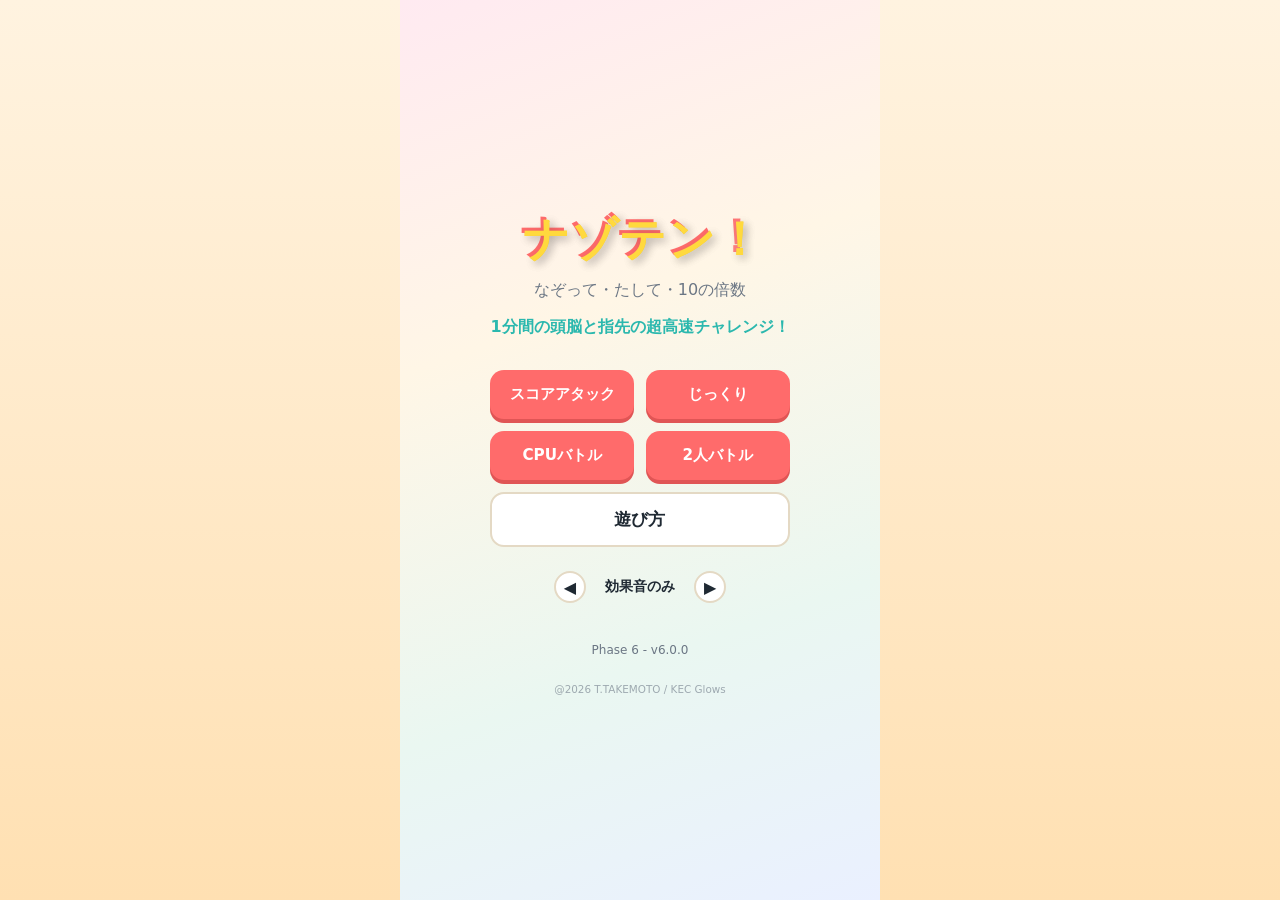
<file: index.html>
<!doctype html>
<html lang="ja">
<head>
<meta charset="utf-8">
<meta name="viewport" content="width=device-width, initial-scale=1, maximum-scale=1, user-scalable=no, viewport-fit=cover">
<title>ナゾテン！ ～なぞって・たして・10の倍数～</title>
<meta name="description" content="縦4×横4の数字を素早くなぞり、合計10・20・30・40を作って60秒で高得点を目指す算数アクションパズル。ラスト10秒はミリオン・フィーバーで得点3倍。">
<link rel="icon" href="data:,">
<link rel="stylesheet" href="css/base.css">
<link rel="stylesheet" href="css/game.css">
<link rel="stylesheet" href="css/battle.css">
<link rel="stylesheet" href="css/two-player.css">
<link rel="stylesheet" href="css/mixed-battle.css">
<link rel="stylesheet" href="css/ojama.css">
<link rel="stylesheet" href="css/animations.css">
<link rel="stylesheet" href="css/help.css">
<link rel="stylesheet" href="css/puzzle.css">
<link rel="stylesheet" href="css/score-attack-select.css">
<link rel="stylesheet" href="css/easy-score-attack.css">
</head>
<body>
<div id="app">

  <section id="screen-title" class="screen" data-screen="title">
    <div class="title-inner">
      <h1 class="logo" data-text="ナゾテン！">ナゾテン！</h1>
      <p class="subtitle">なぞって・たして・10の倍数</p>
      <p class="catchcopy">1分間の頭脳と指先の超高速チャレンジ！</p>
      <div class="title-buttons">
        <div class="title-buttons-grid">
          <button id="btn-start" class="btn btn-primary" type="button">スコアアタック</button>
          <button id="btn-puzzle" class="btn btn-primary" type="button">じっくり</button>
          <button id="btn-cpu-battle" class="btn btn-primary" type="button">CPUバトル</button>
          <button id="btn-two-player" class="btn btn-primary" type="button">2人バトル</button>
        </div>
        <button id="btn-howto" class="btn btn-secondary" type="button">遊び方</button>
      </div>
      <div class="sound-mode-control" role="group" aria-label="サウンドモード">
        <button id="btn-sound-prev" class="sound-mode-arrow" type="button" aria-label="前のサウンドモードへ">◀</button>
        <span id="sound-mode-label" class="sound-mode-label" aria-live="polite">効果音のみ</span>
        <button id="btn-sound-next" class="sound-mode-arrow" type="button" aria-label="次のサウンドモードへ">▶</button>
      </div>
      <p class="version">Phase 6 - v6.0.0</p>
      <p class="copyright">@2026 T.TAKEMOTO / KEC Glows</p>
    </div>
  </section>

  <section id="screen-howto-menu" class="screen" data-screen="howto-menu" hidden>
    <div class="howto-inner">
      <h2>あそびかた</h2>
      <div class="title-buttons">
        <button id="btn-howto-menu-basic" class="btn btn-primary" type="button">基本ルール</button>
        <button id="btn-howto-menu-easy" class="btn btn-primary" type="button">おてがるスコアアタック</button>
        <button id="btn-howto-menu-score" class="btn btn-primary" type="button">スコアバトル</button>
        <button id="btn-howto-menu-mixed" class="btn btn-primary" type="button">ごちゃまぜバトル</button>
        <button id="btn-howto-menu-puzzle" class="btn btn-primary" type="button">じっくりルール</button>
        <a id="btn-howto-menu-kec" class="btn btn-secondary" href="https://taka-t-p.github.io/math-app-portal/" target="_blank" rel="noopener noreferrer">KEC数学科ラボへ</a>
        <button id="btn-howto-menu-back" class="btn btn-secondary" type="button">タイトルへ戻る</button>
      </div>
    </div>
  </section>

  <section id="screen-help-page" class="screen" data-screen="help-page" hidden>
    <div class="help-page-inner">
      <div class="help-page-top">
        <button id="btn-help-menu" class="btn btn-secondary help-menu-btn" type="button">← メニューへ</button>
        <p id="help-section-name" class="help-section-name"></p>
      </div>
      <div class="help-page-nav-row">
        <button id="btn-help-prev" class="btn btn-secondary help-nav-btn" type="button">前へ</button>
        <div class="help-page-counter">
          <p id="help-page-count" class="help-page-count" aria-live="polite"></p>
          <div id="help-page-dots" class="help-page-dots" aria-hidden="true"></div>
        </div>
        <button id="btn-help-next" class="btn btn-secondary help-nav-btn" type="button">次へ</button>
      </div>
      <div id="help-page-content" class="help-page-content">
        <h3 id="help-page-title" class="help-page-title" tabindex="-1"></h3>
        <div id="help-page-body" class="help-page-body"></div>
        <div id="help-page-demo" class="help-page-demo" aria-hidden="true"></div>
        <div id="help-page-calc" class="help-page-calc" hidden></div>
        <div id="help-page-note" class="help-page-note" hidden></div>
      </div>
    </div>
  </section>

  <section id="screen-score-attack-select" class="screen" data-screen="score-attack-select" hidden>
    <div class="sa-select-inner">
      <p class="sa-select-heading">スコアアタック</p>
      <div class="sa-mode-card">
        <p class="sa-mode-name">おてがる</p>
        <p class="sa-mode-desc">2×3の小さな盤面で、お題に挑戦！</p>
        <p class="sa-mode-best">BEST <strong id="sa-easy-best">0</strong></p>
        <button id="btn-score-attack-easy-start" class="btn btn-primary" type="button">はじめる</button>
      </div>
      <div class="sa-mode-card">
        <p class="sa-mode-name">スタンダード</p>
        <p class="sa-mode-desc">4×4の盤面で、フィーバーを狙おう！</p>
        <p class="sa-mode-best">BEST <strong id="sa-standard-best">0</strong></p>
        <button id="btn-score-attack-standard-start" class="btn btn-primary" type="button">はじめる</button>
      </div>
      <button id="btn-score-attack-select-title" class="btn btn-secondary" type="button">タイトルへ</button>
    </div>
  </section>

  <section id="screen-easy" class="screen" data-screen="easy" hidden>
    <button id="btn-easy-back" class="btn-small btn-top-left" type="button">もどる</button>
    <button id="btn-easy-retry" class="btn-small btn-top-right" type="button">リトライ</button>
    <header class="game-hud">
      <div class="hud-row hud-time">
        <span class="hud-label">のこり</span>
        <span id="easy-hud-time" class="hud-time-value">60</span>
      </div>
      <div class="hud-row hud-score">
        <span class="hud-score-current">SCORE <strong id="easy-hud-score">0</strong></span>
      </div>
      <div class="easy-question-card">
        <p id="easy-question-number" class="easy-question-number">Q.1</p>
        <p id="easy-question-text" class="easy-question-text"></p>
      </div>
      <div class="hud-row hud-formula">
        <span id="easy-hud-formula" class="hud-formula-text">&nbsp;</span>
      </div>
    </header>

    <div id="easy-board-wrap" class="board-wrap easy-board-wrap">
      <div id="easy-board" class="board easy-board" role="grid" aria-label="おてがる盤面"></div>

      <div id="easy-countdown-overlay" class="countdown-overlay" hidden>
        <span id="easy-countdown-label" class="countdown-label"></span>
      </div>

      <div id="easy-timeup-overlay" class="timeup-overlay" hidden>
        <span class="timeup-label">TIME UP!</span>
      </div>
    </div>
    <p class="easy-pass-hint">ダブルタップでパス</p>
  </section>

  <section id="screen-easy-result" class="screen" data-screen="easy-result" hidden>
    <div class="result-inner">
      <p class="easy-result-timeup">TIME UP!</p>
      <p id="easy-result-newbest" class="result-newbest" hidden>NEW BEST!</p>
      <p class="result-score-line"><span class="result-score-label">SCORE</span> <strong id="easy-result-score" class="result-score-value">0</strong></p>
      <p id="easy-result-title" class="result-title"></p>
      <p class="sa-mode-best">BEST <strong id="easy-result-best">0</strong></p>

      <div class="result-buttons">
        <button id="btn-easy-retry-result" class="btn btn-primary" type="button">もう一度</button>
        <button id="btn-easy-result-select" class="btn btn-secondary" type="button">モード選択へ</button>
      </div>
      <button id="btn-easy-result-title" class="btn btn-secondary easy-result-title-btn" type="button">タイトルへ</button>

      <table class="result-stats">
        <tbody>
          <tr><td>正解数</td><td id="easy-stat-correct">0</td></tr>
          <tr><td>パス数</td><td id="easy-stat-pass">0</td></tr>
          <tr><td>ミス回数</td><td id="easy-stat-fail">0</td></tr>
          <tr><td>連続正解数</td><td id="easy-stat-streak">0</td></tr>
          <tr><td>入れかえ回数</td><td id="easy-stat-swap">0</td></tr>
        </tbody>
      </table>
    </div>
  </section>

  <section id="screen-game" class="screen" data-screen="game" hidden>
    <button id="btn-back-title" class="btn-small btn-top-left" type="button">もどる</button>
    <button id="btn-retry-game" class="btn-small btn-top-right" type="button">リトライ</button>
    <header class="game-hud">
      <div class="hud-row hud-time">
        <span class="hud-label">のこり</span>
        <span id="hud-time" class="hud-time-value">60</span>
      </div>
      <div class="hud-row hud-score">
        <span class="hud-score-current">SCORE <strong id="hud-score">0</strong></span>
        <span class="hud-score-best">BEST <strong id="hud-best">0</strong></span>
        <div id="fever-start-banner" class="fever-start-banner" hidden>
          <span class="fever-start-title">ミリオン・フィーバー！</span>
          <span class="fever-start-sub">SCORE ×3</span>
        </div>
      </div>
      <div class="hud-row hud-fever">
        <span id="hud-fever-badge" class="fever-badge">FEVER ×3</span>
        <span id="hud-silver-badge" class="silver-badge">SILVER ×2</span>
      </div>
      <div class="hud-row hud-formula">
        <span id="hud-formula" class="hud-formula-text">&nbsp;</span>
      </div>
    </header>

    <div id="board-wrap" class="board-wrap">
      <div id="board" class="board" role="grid" aria-label="数字盤面"></div>
      <div id="floating-layer" class="floating-layer" aria-hidden="true"></div>

      <div id="countdown-overlay" class="countdown-overlay" hidden>
        <span id="countdown-label" class="countdown-label"></span>
      </div>

      <div id="timeup-overlay" class="timeup-overlay" hidden>
        <span class="timeup-label">TIME UP!</span>
      </div>
    </div>
  </section>

  <section id="screen-result" class="screen" data-screen="result" hidden>
    <div class="result-inner">
      <p id="result-newbest" class="result-newbest" hidden>NEW BEST!</p>
      <p class="result-score-line"><span class="result-score-label">SCORE</span> <strong id="result-score" class="result-score-value">0</strong></p>
      <p id="result-title" class="result-title"></p>

      <div class="result-buttons">
        <button id="btn-retry" class="btn btn-primary" type="button">もう一度</button>
        <button id="btn-result-title" class="btn btn-secondary" type="button">タイトルへ</button>
      </div>

      <table class="result-stats">
        <tbody>
          <tr><td>通常タイムスコア</td><td id="breakdown-normal">0</td></tr>
          <tr><td>Mフィーバースコア</td><td id="breakdown-fever">0</td></tr>
          <tr><td>成功率</td><td id="stat-rate">—</td></tr>
          <tr><td>パネルを消した回数</td><td id="stat-success">0</td></tr>
          <tr><td>10を作った回数</td><td id="stat-10">0</td></tr>
          <tr><td>20を作った回数</td><td id="stat-20">0</td></tr>
          <tr><td>30を作った回数</td><td id="stat-30">0</td></tr>
          <tr><td>40を作った回数</td><td id="stat-40">0</td></tr>
          <tr><td>Sフィーバー突入回数</td><td id="stat-silver-fever">0</td></tr>
          <tr><td>入れ替え・破壊回数</td><td id="stat-swap-destroy">0</td></tr>
          <tr><td>消したパネルの数</td><td id="stat-cleared">0</td></tr>
        </tbody>
      </table>
    </div>
  </section>

  <section id="screen-cpu-select" class="screen" data-screen="cpu-select" hidden>
    <div class="cpu-select-inner">
      <h2>バトル形式とCPUの強さを選ぶ</h2>
      <div class="result-buttons">
        <button id="btn-cpu-select-back" class="btn btn-secondary" type="button">タイトルへ</button>
        <button id="btn-cpu-start" class="btn btn-primary" type="button">バトル開始</button>
      </div>
      <div class="battle-format-options">
        <button id="btn-cpu-format-score" class="battle-format-btn selected" data-format="score" type="button">
          <span class="battle-format-label">スコアバトル</span>
          <span class="battle-format-desc">それぞれの盤面で得点を競う</span>
        </button>
        <button id="btn-cpu-format-mixed" class="battle-format-btn" data-format="mixed" type="button">
          <span class="battle-format-label">ごちゃまぜバトル</span>
          <span class="battle-format-desc">1つの盤面を早い者勝ちで奪い合う</span>
        </button>
      </div>
      <div class="ojama-toggle-row">
        <span class="ojama-toggle-label">オジャマ</span>
        <button id="btn-cpu-ojama-toggle" class="ojama-toggle-btn" type="button" aria-pressed="true">ON</button>
      </div>
      <div class="cpu-level-slider-wrap">
        <input id="cpu-level-slider" class="cpu-level-slider" type="range" min="0" max="5" step="1" value="0" aria-label="CPUの強さ">
        <div class="cpu-level-slider-ticks" aria-hidden="true">
          <span>強さ1</span>
          <span>2</span>
          <span>3</span>
          <span>4</span>
          <span>5</span>
          <span>MAX</span>
        </div>
      </div>
      <div id="cpu-character-card" class="cpu-character-card">
        <div class="cpu-character-header">
          <div id="cpu-character-emoji" class="cpu-character-emoji" aria-hidden="true">🐥</div>
          <p id="cpu-character-name" class="cpu-character-name">ナゾピヨ</p>
          <p id="cpu-level-record" class="cpu-level-record">通算：0勝</p>
        </div>
        <p id="cpu-character-flavor" class="cpu-character-flavor"></p>
      </div>
    </div>
  </section>

  <section id="screen-battle" class="screen" data-screen="battle" hidden>
    <button id="btn-battle-back" class="btn-small btn-top-left" type="button">もどる</button>
    <button id="btn-battle-retry" class="btn-small btn-top-right" type="button">リトライ</button>

    <div class="battle-side battle-side-cpu">
      <p class="battle-name">CPU（<span id="battle-cpu-level-label">強さ1</span>）
        <span id="battle-cpu-silver-badge" class="silver-badge silver-badge-small">SILVER ×2</span>
        <span id="battle-ojama-received-cpu" class="ojama-received-label" aria-hidden="true">オジャマ<br>「<span id="battle-ojama-received-type-cpu"></span>」</span>
      </p>
      <div class="board-wrap battle-cpu-board-wrap">
        <div id="cpu-board" class="board battle-cpu-board" aria-hidden="true"></div>
        <div id="battle-ojama-overlay-cpu" class="ojama-hidden-overlay" hidden aria-hidden="true">🙂</div>
        <div id="battle-ojama-meteor-cpu" class="ojama-meteor-overlay" hidden aria-hidden="true"><span class="meteor-star">⭐</span><span class="meteor-star">⭐</span><span class="meteor-star">⭐</span><span class="meteor-star">⭐</span><span class="meteor-star">⭐</span><span class="meteor-star">⭐</span><span class="meteor-star">⭐</span><span class="meteor-star">⭐</span><span class="meteor-star">⭐</span><span class="meteor-star">⭐</span><span class="meteor-star">⭐</span><span class="meteor-star">⭐</span></div>
        <div id="battle-cpu-character-hud" class="cpu-character-hud">
          <div id="battle-cpu-character-emoji" class="cpu-character-hud-emoji" aria-hidden="true"></div>
          <p id="battle-cpu-character-name" class="cpu-character-hud-name" aria-hidden="true"></p>
        </div>
      </div>
    </div>

    <div class="battle-center">
      <div class="hud-row hud-time">
        <span class="hud-label">のこり</span>
        <span id="battle-hud-time" class="hud-time-value">60</span>
      </div>
      <div class="battle-gauge-slot">
        <div id="battle-gauge" class="battle-gauge">
          <div id="battle-gauge-player" class="battle-gauge-player"></div>
          <div id="battle-gauge-cpu" class="battle-gauge-cpu"></div>
          <div class="battle-gauge-marker"></div>
        </div>
        <div id="battle-fever-label" class="battle-fever-label">MILLION FEVER!<br>SCORE ×3</div>
      </div>
      <div class="battle-gauge-labels">
        <span class="battle-gauge-label-you">YOU</span>
        <span class="battle-gauge-label-cpu">CPU</span>
      </div>
    </div>

    <div class="battle-side battle-side-player">
      <div id="battle-hud-formula-row" class="hud-row hud-formula">
        <span id="battle-hud-formula" class="hud-formula-text">&nbsp;</span>
      </div>
      <div class="board-wrap battle-player-board-wrap">
        <div id="player-board" class="board" role="grid" aria-label="自分の盤面"></div>
        <div id="battle-floating-layer" class="floating-layer" aria-hidden="true"></div>
        <div id="battle-ojama-overlay-player" class="ojama-hidden-overlay" hidden aria-hidden="true">🙂</div>
        <div id="battle-ojama-meteor-player" class="ojama-meteor-overlay" hidden aria-hidden="true"><span class="meteor-star">⭐</span><span class="meteor-star">⭐</span><span class="meteor-star">⭐</span><span class="meteor-star">⭐</span><span class="meteor-star">⭐</span><span class="meteor-star">⭐</span><span class="meteor-star">⭐</span><span class="meteor-star">⭐</span><span class="meteor-star">⭐</span><span class="meteor-star">⭐</span><span class="meteor-star">⭐</span><span class="meteor-star">⭐</span></div>

        <div id="battle-countdown-overlay" class="countdown-overlay" hidden>
          <span id="battle-countdown-label" class="countdown-label"></span>
        </div>

        <div id="battle-timeup-overlay" class="timeup-overlay" hidden>
          <span class="timeup-label">TIME UP!</span>
        </div>
      </div>
      <p class="battle-you-label">YOU
        <span id="battle-player-silver-badge" class="silver-badge silver-badge-small">SILVER ×2</span>
        <span id="battle-ojama-received-player" class="ojama-received-label" aria-hidden="true">オジャマ<br>「<span id="battle-ojama-received-type-player"></span>」</span>
      </p>
    </div>
  </section>

  <section id="screen-battle-result" class="screen" data-screen="battle-result" hidden>
    <div class="result-inner">
      <p id="battle-outcome" class="battle-outcome">YOU WIN!</p>
      <p id="battle-result-newbest" class="result-newbest" hidden>NEW BEST!</p>

      <div class="battle-score-row">
        <div id="battle-score-card-you" class="battle-score-card battle-score-you">
          <span class="battle-score-label">YOU</span>
          <div class="battle-score-top">
            <span id="battle-player-score" class="battle-score-value">0</span>
            <span id="battle-player-lv" class="battle-score-lv"></span>
          </div>
          <p id="battle-player-title" class="battle-score-title"></p>
        </div>
        <div id="battle-score-card-cpu" class="battle-score-card battle-score-cpu">
          <span class="battle-score-label">CPU（<span id="battle-result-level-label">強さ1</span>）</span>
          <div class="battle-score-top">
            <span id="battle-cpu-score" class="battle-score-value">0</span>
            <span id="battle-cpu-lv" class="battle-score-lv"></span>
          </div>
          <p id="battle-cpu-title" class="battle-score-title"></p>
        </div>
      </div>

      <div id="battle-cpu-reaction" class="cpu-result-reaction">
        <div class="cpu-result-reaction-side">
          <div id="battle-cpu-reaction-emoji" class="cpu-result-reaction-emoji" aria-hidden="true"></div>
          <p id="battle-cpu-reaction-name" class="cpu-result-reaction-name"></p>
        </div>
        <div class="cpu-result-reaction-bubble">
          <p id="battle-cpu-reaction-line" class="cpu-result-reaction-line"></p>
        </div>
      </div>

      <div class="result-buttons">
        <button id="btn-battle-rematch" class="btn btn-primary" type="button">もう一度</button>
        <button id="btn-battle-change-level" class="btn btn-secondary" type="button">強さ変更</button>
      </div>
      <button id="btn-battle-result-title" class="btn btn-secondary battle-title-btn" type="button">タイトルへ</button>

      <table class="battle-stats-compare">
        <thead>
          <tr><th></th><th>1P</th><th>CPU</th></tr>
        </thead>
        <tbody>
          <tr><td>通常タイムスコア</td><td id="battle-stat-normal-player">0</td><td id="battle-stat-normal-cpu">0</td></tr>
          <tr><td>Mフィーバースコア</td><td id="battle-stat-fever-player">0</td><td id="battle-stat-fever-cpu">0</td></tr>
          <tr><td>成功率</td><td id="battle-stat-rate-player">—</td><td id="battle-stat-rate-cpu">—</td></tr>
          <tr><td>パネルを消した回数</td><td id="battle-stat-success-player">0</td><td id="battle-stat-success-cpu">0</td></tr>
          <tr><td>10を作った回数</td><td id="battle-stat-10-player">0</td><td id="battle-stat-10-cpu">0</td></tr>
          <tr><td>20を作った回数</td><td id="battle-stat-20-player">0</td><td id="battle-stat-20-cpu">0</td></tr>
          <tr><td>30を作った回数</td><td id="battle-stat-30-player">0</td><td id="battle-stat-30-cpu">0</td></tr>
          <tr><td>40を作った回数</td><td id="battle-stat-40-player">0</td><td id="battle-stat-40-cpu">0</td></tr>
          <tr><td>Sフィーバー突入回数</td><td id="battle-stat-silver-player">0</td><td id="battle-stat-silver-cpu">0</td></tr>
          <tr><td>入れ替え・破壊回数</td><td id="battle-stat-swapdestroy-player">0</td><td id="battle-stat-swapdestroy-cpu">0</td></tr>
          <tr><td>消したパネルの数</td><td id="battle-stat-cleared-player">0</td><td id="battle-stat-cleared-cpu">0</td></tr>
        </tbody>
      </table>
    </div>
  </section>

  <section id="screen-mixed-cpu-battle" class="screen" data-screen="mixed-cpu-battle" hidden>
    <button id="btn-mcb-back" class="btn-small btn-top-left" type="button">もどる</button>
    <button id="btn-mcb-retry" class="btn-small btn-top-right" type="button">リトライ</button>

    <div class="battle-side battle-side-cpu">
      <p class="battle-name">CPU（<span id="mcb-cpu-level-label">強さ1</span>）
        <span id="mcb-cpu-silver-badge" class="silver-badge silver-badge-small">SILVER ×2</span>
        <span id="mcb-ojama-received-cpu" class="ojama-received-label" aria-hidden="true">オジャマ<br>「<span id="mcb-ojama-received-type-cpu"></span>」</span>
      </p>
      <div class="board-wrap battle-cpu-board-wrap">
        <div id="mcb-board-cpu" class="board battle-cpu-board" aria-label="共有盤面（CPU視点）" aria-hidden="true"></div>
        <div id="mcb-ojama-overlay-cpu" class="ojama-hidden-overlay" hidden aria-hidden="true">🙂</div>
        <div id="mcb-ojama-meteor-cpu" class="ojama-meteor-overlay" hidden aria-hidden="true"><span class="meteor-star">⭐</span><span class="meteor-star">⭐</span><span class="meteor-star">⭐</span><span class="meteor-star">⭐</span><span class="meteor-star">⭐</span><span class="meteor-star">⭐</span><span class="meteor-star">⭐</span><span class="meteor-star">⭐</span><span class="meteor-star">⭐</span><span class="meteor-star">⭐</span><span class="meteor-star">⭐</span><span class="meteor-star">⭐</span></div>
        <div id="mcb-cpu-character-hud" class="cpu-character-hud">
          <div id="mcb-cpu-character-emoji" class="cpu-character-hud-emoji" aria-hidden="true"></div>
          <p id="mcb-cpu-character-name" class="cpu-character-hud-name" aria-hidden="true"></p>
        </div>
      </div>
    </div>

    <div class="battle-center">
      <div class="hud-row hud-time">
        <span class="hud-label">のこり</span>
        <span id="mcb-hud-time" class="hud-time-value">60</span>
      </div>
      <div class="battle-gauge-slot">
        <div id="mcb-gauge" class="battle-gauge">
          <div id="mcb-gauge-player" class="battle-gauge-player"></div>
          <div id="mcb-gauge-cpu" class="battle-gauge-cpu"></div>
          <div class="battle-gauge-marker"></div>
        </div>
        <div id="mcb-fever-label" class="battle-fever-label">MILLION FEVER!<br>SCORE ×3</div>
      </div>
      <div class="battle-gauge-labels">
        <span class="battle-gauge-label-you">YOU</span>
        <span class="battle-gauge-label-cpu">CPU</span>
      </div>
    </div>

    <div class="battle-side battle-side-player">
      <div id="mcb-hud-formula-row" class="hud-row hud-formula">
        <span id="mcb-hud-formula" class="hud-formula-text">&nbsp;</span>
      </div>
      <div class="board-wrap battle-player-board-wrap">
        <div id="mcb-board-player" class="board" role="grid" aria-label="共有盤面（自分視点）"></div>
        <div id="mcb-floating-layer" class="floating-layer" aria-hidden="true"></div>
        <div id="mcb-ojama-overlay-player" class="ojama-hidden-overlay" hidden aria-hidden="true">🙂</div>
        <div id="mcb-ojama-meteor-player" class="ojama-meteor-overlay" hidden aria-hidden="true"><span class="meteor-star">⭐</span><span class="meteor-star">⭐</span><span class="meteor-star">⭐</span><span class="meteor-star">⭐</span><span class="meteor-star">⭐</span><span class="meteor-star">⭐</span><span class="meteor-star">⭐</span><span class="meteor-star">⭐</span><span class="meteor-star">⭐</span><span class="meteor-star">⭐</span><span class="meteor-star">⭐</span><span class="meteor-star">⭐</span></div>

        <div id="mcb-countdown-overlay" class="countdown-overlay" hidden>
          <span id="mcb-countdown-label" class="countdown-label"></span>
        </div>

        <div id="mcb-timeup-overlay" class="timeup-overlay" hidden>
          <span class="timeup-label">TIME UP!</span>
        </div>
      </div>
      <p class="battle-you-label">YOU
        <span id="mcb-player-silver-badge" class="silver-badge silver-badge-small">SILVER ×2</span>
        <span id="mcb-ojama-received-player" class="ojama-received-label" aria-hidden="true">オジャマ<br>「<span id="mcb-ojama-received-type-player"></span>」</span>
      </p>
    </div>
  </section>

  <section id="screen-mixed-cpu-battle-result" class="screen" data-screen="mixed-cpu-battle-result" hidden>
    <div class="result-inner">
      <p id="mcb-outcome" class="battle-outcome">YOU WIN!</p>

      <div class="battle-score-row">
        <div id="mcb-score-card-player" class="battle-score-card battle-score-you">
          <span class="battle-score-label">YOU</span>
          <span id="mcb-player-score" class="battle-score-value">0</span>
        </div>
        <div id="mcb-score-card-cpu" class="battle-score-card battle-score-cpu">
          <span class="battle-score-label">CPU（<span id="mcb-result-level-label">強さ1</span>）</span>
          <span id="mcb-cpu-score" class="battle-score-value">0</span>
        </div>
      </div>

      <div id="mcb-cpu-reaction" class="cpu-result-reaction">
        <div class="cpu-result-reaction-side">
          <div id="mcb-cpu-reaction-emoji" class="cpu-result-reaction-emoji" aria-hidden="true"></div>
          <p id="mcb-cpu-reaction-name" class="cpu-result-reaction-name"></p>
        </div>
        <div class="cpu-result-reaction-bubble">
          <p id="mcb-cpu-reaction-line" class="cpu-result-reaction-line"></p>
        </div>
      </div>

      <div class="result-buttons">
        <button id="btn-mcb-rematch" class="btn btn-primary" type="button">もう一度</button>
        <button id="btn-mcb-change-level" class="btn btn-secondary" type="button">強さ変更</button>
      </div>
      <button id="btn-mcb-result-title" class="btn btn-secondary battle-title-btn" type="button">タイトルへ</button>

      <table class="battle-stats-compare">
        <thead>
          <tr><th></th><th>1P</th><th>CPU</th></tr>
        </thead>
        <tbody>
          <tr><td>通常タイムスコア</td><td id="mcb-stat-normal-player">0</td><td id="mcb-stat-normal-cpu">0</td></tr>
          <tr><td>Mフィーバースコア</td><td id="mcb-stat-fever-player">0</td><td id="mcb-stat-fever-cpu">0</td></tr>
          <tr><td>成功率</td><td id="mcb-stat-rate-player">—</td><td id="mcb-stat-rate-cpu">—</td></tr>
          <tr><td>パネルを消した回数</td><td id="mcb-stat-success-player">0</td><td id="mcb-stat-success-cpu">0</td></tr>
          <tr><td>10を作った回数</td><td id="mcb-stat-10-player">0</td><td id="mcb-stat-10-cpu">0</td></tr>
          <tr><td>20を作った回数</td><td id="mcb-stat-20-player">0</td><td id="mcb-stat-20-cpu">0</td></tr>
          <tr><td>30を作った回数</td><td id="mcb-stat-30-player">0</td><td id="mcb-stat-30-cpu">0</td></tr>
          <tr><td>40を作った回数</td><td id="mcb-stat-40-player">0</td><td id="mcb-stat-40-cpu">0</td></tr>
          <tr><td>Sフィーバー突入回数</td><td id="mcb-stat-silver-player">0</td><td id="mcb-stat-silver-cpu">0</td></tr>
          <tr><td>入れ替え・破壊回数</td><td id="mcb-stat-swapdestroy-player">0</td><td id="mcb-stat-swapdestroy-cpu">0</td></tr>
          <tr><td>消したパネルの数</td><td id="mcb-stat-cleared-player">0</td><td id="mcb-stat-cleared-cpu">0</td></tr>
        </tbody>
      </table>
    </div>
  </section>

  <section id="screen-battle-format" class="screen" data-screen="battle-format" hidden>
    <div class="cpu-select-inner">
      <h2>2人バトルの形式を選ぶ</h2>
      <div class="result-buttons">
        <button id="btn-battle-format-back" class="btn btn-secondary" type="button">タイトルへ</button>
        <button id="btn-battle-format-start" class="btn btn-primary" type="button">バトル開始</button>
      </div>
      <div class="battle-format-options">
        <button id="btn-format-score" class="battle-format-btn selected" data-format="score" type="button">
          <span class="battle-format-label">スコアバトル</span>
          <span class="battle-format-desc">それぞれの盤面で得点を競う</span>
        </button>
        <button id="btn-format-mixed" class="battle-format-btn" data-format="mixed" type="button">
          <span class="battle-format-label">ごちゃまぜバトル</span>
          <span class="battle-format-desc">1つの盤面を早い者勝ちで奪い合う</span>
        </button>
      </div>
      <div class="ojama-toggle-row">
        <span class="ojama-toggle-label">オジャマ</span>
        <button id="btn-ojama-toggle" class="ojama-toggle-btn" type="button" aria-pressed="true">ON</button>
      </div>
    </div>
  </section>

  <section id="screen-two-player" class="screen screen-two-player" data-screen="two-player" hidden>
    <div class="tp-zone tp-zone-p2">
      <div class="tp-zone-inner">
        <div id="tp-hud-formula-row-p2" class="tp-hud-row hud-formula">
          <span id="tp-hud-formula-p2" class="hud-formula-text">&nbsp;</span>
        </div>
        <div class="tp-play-row">
          <div class="tp-side-panel">
            <button id="btn-tp-back-p2" class="btn-small tp-back-btn" type="button">ポーズ</button>
            <span id="tp-hud-time-p2" class="hud-time-value">60</span>
            <span id="tp-ojama-received-p2" class="ojama-received-label" aria-hidden="true">オジャマ<br>「<span id="tp-ojama-received-type-p2"></span>」</span>
            <span id="tp-silver-badge-p2" class="silver-badge silver-badge-small">SILVER ×2</span>
          </div>
          <div class="board-wrap tp-board-wrap">
            <div id="tp-board-p2" class="board" role="grid" aria-label="2Pの盤面"></div>
            <div id="tp-floating-layer-p2" class="floating-layer" aria-hidden="true"></div>
            <div id="tp-ojama-overlay-p2" class="ojama-hidden-overlay" hidden aria-hidden="true">🙂</div>
            <div id="tp-ojama-meteor-p2" class="ojama-meteor-overlay" hidden aria-hidden="true"><span class="meteor-star">⭐</span><span class="meteor-star">⭐</span><span class="meteor-star">⭐</span><span class="meteor-star">⭐</span><span class="meteor-star">⭐</span><span class="meteor-star">⭐</span><span class="meteor-star">⭐</span><span class="meteor-star">⭐</span><span class="meteor-star">⭐</span><span class="meteor-star">⭐</span><span class="meteor-star">⭐</span><span class="meteor-star">⭐</span></div>
            <div id="tp-countdown-overlay-p2" class="countdown-overlay" hidden>
              <span id="tp-countdown-label-p2" class="countdown-label"></span>
            </div>
            <div id="tp-timeup-overlay-p2" class="timeup-overlay" hidden>
              <span class="timeup-label">TIME UP!</span>
            </div>
            <div id="tp-pause-overlay-p2" class="pause-overlay" hidden>
              <p class="pause-message">バトルをやめてタイトル画面に戻りますか？</p>
              <div class="pause-buttons">
                <button id="btn-tp-pause-yes-p2" class="btn btn-primary" type="button">はい</button>
                <button id="btn-tp-pause-no-p2" class="btn btn-secondary" type="button">いいえ</button>
              </div>
            </div>
          </div>
        </div>
      </div>
    </div>

    <div class="tp-center">
      <div class="tp-gauge-row">
        <span class="tp-gauge-label-p1">1P</span>
        <div class="tp-gauge-slot">
          <div id="tp-gauge" class="tp-gauge">
            <div id="tp-gauge-p1" class="tp-gauge-p1"></div>
            <div id="tp-gauge-p2" class="tp-gauge-p2"></div>
            <div class="tp-gauge-marker"></div>
          </div>
          <div id="tp-fever-label" class="battle-fever-label">MILLION FEVER!<br>SCORE ×3</div>
        </div>
        <span class="tp-gauge-label-p2">2P</span>
      </div>
    </div>

    <div class="tp-zone tp-zone-p1">
      <div class="tp-zone-inner">
        <div id="tp-hud-formula-row-p1" class="tp-hud-row hud-formula">
          <span id="tp-hud-formula-p1" class="hud-formula-text">&nbsp;</span>
        </div>
        <div class="tp-play-row">
          <div class="tp-side-panel">
            <button id="btn-tp-back-p1" class="btn-small tp-back-btn" type="button">ポーズ</button>
            <span id="tp-hud-time-p1" class="hud-time-value">60</span>
            <span id="tp-ojama-received-p1" class="ojama-received-label" aria-hidden="true">オジャマ<br>「<span id="tp-ojama-received-type-p1"></span>」</span>
            <span id="tp-silver-badge-p1" class="silver-badge silver-badge-small">SILVER ×2</span>
          </div>
          <div class="board-wrap tp-board-wrap">
            <div id="tp-board-p1" class="board" role="grid" aria-label="1Pの盤面"></div>
            <div id="tp-floating-layer-p1" class="floating-layer" aria-hidden="true"></div>
            <div id="tp-ojama-overlay-p1" class="ojama-hidden-overlay" hidden aria-hidden="true">🙂</div>
            <div id="tp-ojama-meteor-p1" class="ojama-meteor-overlay" hidden aria-hidden="true"><span class="meteor-star">⭐</span><span class="meteor-star">⭐</span><span class="meteor-star">⭐</span><span class="meteor-star">⭐</span><span class="meteor-star">⭐</span><span class="meteor-star">⭐</span><span class="meteor-star">⭐</span><span class="meteor-star">⭐</span><span class="meteor-star">⭐</span><span class="meteor-star">⭐</span><span class="meteor-star">⭐</span><span class="meteor-star">⭐</span></div>
            <div id="tp-countdown-overlay-p1" class="countdown-overlay" hidden>
              <span id="tp-countdown-label-p1" class="countdown-label"></span>
            </div>
            <div id="tp-timeup-overlay-p1" class="timeup-overlay" hidden>
              <span class="timeup-label">TIME UP!</span>
            </div>
            <div id="tp-pause-overlay-p1" class="pause-overlay" hidden>
              <p class="pause-message">バトルをやめてタイトル画面に戻りますか？</p>
              <div class="pause-buttons">
                <button id="btn-tp-pause-yes-p1" class="btn btn-primary" type="button">はい</button>
                <button id="btn-tp-pause-no-p1" class="btn btn-secondary" type="button">いいえ</button>
              </div>
            </div>
          </div>
        </div>
      </div>
    </div>
  </section>

  <section id="screen-mixed-battle" class="screen screen-two-player screen-mixed-battle" data-screen="mixed-battle" hidden>
    <div class="tp-zone tp-zone-p2">
      <div class="tp-zone-inner">
        <div id="mb-hud-formula-row-p2" class="tp-hud-row hud-formula">
          <span id="mb-hud-formula-p2" class="hud-formula-text">&nbsp;</span>
        </div>
        <div class="tp-play-row">
          <div class="tp-side-panel">
            <button id="btn-mb-back-p2" class="btn-small tp-back-btn" type="button">ポーズ</button>
            <span id="mb-hud-time-p2" class="hud-time-value">60</span>
            <span id="mb-ojama-received-p2" class="ojama-received-label" aria-hidden="true">オジャマ<br>「<span id="mb-ojama-received-type-p2"></span>」</span>
            <span id="mb-silver-badge-p2" class="silver-badge silver-badge-small">SILVER ×2</span>
          </div>
          <div class="board-wrap tp-board-wrap">
            <div id="mb-board-p2" class="board mb-board" role="grid" aria-label="共有盤面（2P視点）"></div>
            <div id="mb-floating-layer-p2" class="floating-layer" aria-hidden="true"></div>
            <div id="mb-ojama-overlay-p2" class="ojama-hidden-overlay" hidden aria-hidden="true">🙂</div>
            <div id="mb-ojama-meteor-p2" class="ojama-meteor-overlay" hidden aria-hidden="true"><span class="meteor-star">⭐</span><span class="meteor-star">⭐</span><span class="meteor-star">⭐</span><span class="meteor-star">⭐</span><span class="meteor-star">⭐</span><span class="meteor-star">⭐</span><span class="meteor-star">⭐</span><span class="meteor-star">⭐</span><span class="meteor-star">⭐</span><span class="meteor-star">⭐</span><span class="meteor-star">⭐</span><span class="meteor-star">⭐</span></div>
            <div id="mb-countdown-overlay-p2" class="countdown-overlay" hidden>
              <span id="mb-countdown-label-p2" class="countdown-label"></span>
            </div>
            <div id="mb-timeup-overlay-p2" class="timeup-overlay" hidden>
              <span class="timeup-label">TIME UP!</span>
            </div>
            <div id="mb-pause-overlay-p2" class="pause-overlay" hidden>
              <p class="pause-message">バトルをやめてタイトル画面に戻りますか？</p>
              <div class="pause-buttons">
                <button id="btn-mb-pause-yes-p2" class="btn btn-primary" type="button">はい</button>
                <button id="btn-mb-pause-no-p2" class="btn btn-secondary" type="button">いいえ</button>
              </div>
            </div>
          </div>
        </div>
      </div>
    </div>

    <div class="tp-center">
      <div class="tp-gauge-row">
        <span class="tp-gauge-label-p1">1P</span>
        <div class="tp-gauge-slot">
          <div id="mb-gauge" class="tp-gauge">
            <div id="mb-gauge-p1" class="tp-gauge-p1"></div>
            <div id="mb-gauge-p2" class="tp-gauge-p2"></div>
            <div class="tp-gauge-marker"></div>
          </div>
          <div id="mb-fever-label" class="battle-fever-label">MILLION FEVER!<br>SCORE ×3</div>
        </div>
        <span class="tp-gauge-label-p2">2P</span>
      </div>
    </div>

    <div class="tp-zone tp-zone-p1">
      <div class="tp-zone-inner">
        <div id="mb-hud-formula-row-p1" class="tp-hud-row hud-formula">
          <span id="mb-hud-formula-p1" class="hud-formula-text">&nbsp;</span>
        </div>
        <div class="tp-play-row">
          <div class="tp-side-panel">
            <button id="btn-mb-back-p1" class="btn-small tp-back-btn" type="button">ポーズ</button>
            <span id="mb-hud-time-p1" class="hud-time-value">60</span>
            <span id="mb-ojama-received-p1" class="ojama-received-label" aria-hidden="true">オジャマ<br>「<span id="mb-ojama-received-type-p1"></span>」</span>
            <span id="mb-silver-badge-p1" class="silver-badge silver-badge-small">SILVER ×2</span>
          </div>
          <div class="board-wrap tp-board-wrap">
            <div id="mb-board-p1" class="board mb-board" role="grid" aria-label="共有盤面（1P視点）"></div>
            <div id="mb-floating-layer-p1" class="floating-layer" aria-hidden="true"></div>
            <div id="mb-ojama-overlay-p1" class="ojama-hidden-overlay" hidden aria-hidden="true">🙂</div>
            <div id="mb-ojama-meteor-p1" class="ojama-meteor-overlay" hidden aria-hidden="true"><span class="meteor-star">⭐</span><span class="meteor-star">⭐</span><span class="meteor-star">⭐</span><span class="meteor-star">⭐</span><span class="meteor-star">⭐</span><span class="meteor-star">⭐</span><span class="meteor-star">⭐</span><span class="meteor-star">⭐</span><span class="meteor-star">⭐</span><span class="meteor-star">⭐</span><span class="meteor-star">⭐</span><span class="meteor-star">⭐</span></div>
            <div id="mb-countdown-overlay-p1" class="countdown-overlay" hidden>
              <span id="mb-countdown-label-p1" class="countdown-label"></span>
            </div>
            <div id="mb-timeup-overlay-p1" class="timeup-overlay" hidden>
              <span class="timeup-label">TIME UP!</span>
            </div>
            <div id="mb-pause-overlay-p1" class="pause-overlay" hidden>
              <p class="pause-message">バトルをやめてタイトル画面に戻りますか？</p>
              <div class="pause-buttons">
                <button id="btn-mb-pause-yes-p1" class="btn btn-primary" type="button">はい</button>
                <button id="btn-mb-pause-no-p1" class="btn btn-secondary" type="button">いいえ</button>
              </div>
            </div>
          </div>
        </div>
      </div>
    </div>
  </section>

  <section id="screen-mixed-battle-result" class="screen screen-two-player" data-screen="mixed-battle-result" hidden>
    <div class="result-inner">
      <p id="mb-outcome" class="battle-outcome">1P WIN!</p>

      <div class="battle-score-row">
        <div id="mb-score-card-p1" class="battle-score-card battle-score-p1">
          <span class="battle-score-label">1P</span>
          <span id="mb-score-p1" class="battle-score-value">0</span>
        </div>
        <div id="mb-score-card-p2" class="battle-score-card battle-score-p2">
          <span class="battle-score-label">2P</span>
          <span id="mb-score-p2" class="battle-score-value">0</span>
        </div>
      </div>

      <div class="result-buttons">
        <button id="btn-mb-rematch" class="btn btn-primary" type="button">もう一度</button>
        <button id="btn-mb-result-title" class="btn btn-secondary" type="button">タイトルへ</button>
      </div>

      <table class="battle-stats-compare tp-stats-compare">
        <thead>
          <tr><th></th><th>1P</th><th>2P</th></tr>
        </thead>
        <tbody>
          <tr><td>最終スコア</td><td id="mb-stat-score-p1">0</td><td id="mb-stat-score-p2">0</td></tr>
          <tr><td>通常タイムスコア</td><td id="mb-stat-normal-p1">0</td><td id="mb-stat-normal-p2">0</td></tr>
          <tr><td>ミリオン・フィーバースコア</td><td id="mb-stat-feverscore-p1">0</td><td id="mb-stat-feverscore-p2">0</td></tr>
          <tr><td>成功率</td><td id="mb-stat-rate-p1">—</td><td id="mb-stat-rate-p2">—</td></tr>
          <tr><td>パネルを消した回数</td><td id="mb-stat-success-p1">0</td><td id="mb-stat-success-p2">0</td></tr>
          <tr><td>10を作った回数</td><td id="mb-stat-10-p1">0</td><td id="mb-stat-10-p2">0</td></tr>
          <tr><td>20を作った回数</td><td id="mb-stat-20-p1">0</td><td id="mb-stat-20-p2">0</td></tr>
          <tr><td>30を作った回数</td><td id="mb-stat-30-p1">0</td><td id="mb-stat-30-p2">0</td></tr>
          <tr><td>40を作った回数</td><td id="mb-stat-40-p1">0</td><td id="mb-stat-40-p2">0</td></tr>
          <tr><td>シルバー突入回数</td><td id="mb-stat-silver-p1">0</td><td id="mb-stat-silver-p2">0</td></tr>
          <tr><td>入れ替え・破壊回数</td><td id="mb-stat-swapdestroy-p1">0</td><td id="mb-stat-swapdestroy-p2">0</td></tr>
          <tr><td>消したパネルの数</td><td id="mb-stat-cleared-p1">0</td><td id="mb-stat-cleared-p2">0</td></tr>
        </tbody>
      </table>
    </div>
  </section>

  <section id="screen-two-player-result" class="screen screen-two-player" data-screen="two-player-result" hidden>
    <div class="result-inner">
      <p id="tp-outcome" class="battle-outcome">1P WIN!</p>

      <div class="battle-score-row">
        <div id="tp-score-card-p1" class="battle-score-card battle-score-p1">
          <span class="battle-score-label">1P</span>
          <div class="battle-score-top">
            <span id="tp-score-p1" class="battle-score-value">0</span>
            <span id="tp-lv-p1" class="battle-score-lv"></span>
          </div>
          <p id="tp-title-p1" class="battle-score-title"></p>
        </div>
        <div id="tp-score-card-p2" class="battle-score-card battle-score-p2">
          <span class="battle-score-label">2P</span>
          <div class="battle-score-top">
            <span id="tp-score-p2" class="battle-score-value">0</span>
            <span id="tp-lv-p2" class="battle-score-lv"></span>
          </div>
          <p id="tp-title-p2" class="battle-score-title"></p>
        </div>
      </div>

      <div class="result-buttons">
        <button id="btn-tp-rematch" class="btn btn-primary" type="button">もう一度</button>
        <button id="btn-tp-result-title" class="btn btn-secondary" type="button">タイトルへ</button>
      </div>

      <table class="battle-stats-compare tp-stats-compare">
        <thead>
          <tr><th></th><th>1P</th><th>2P</th></tr>
        </thead>
        <tbody>
          <tr><td>最終スコア</td><td id="tp-stat-score-p1">0</td><td id="tp-stat-score-p2">0</td></tr>
          <tr><td>通常タイムスコア</td><td id="tp-stat-normal-p1">0</td><td id="tp-stat-normal-p2">0</td></tr>
          <tr><td>ミリオン・フィーバースコア</td><td id="tp-stat-feverscore-p1">0</td><td id="tp-stat-feverscore-p2">0</td></tr>
          <tr><td>成功率</td><td id="tp-stat-rate-p1">—</td><td id="tp-stat-rate-p2">—</td></tr>
          <tr><td>パネルを消した回数</td><td id="tp-stat-success-p1">0</td><td id="tp-stat-success-p2">0</td></tr>
          <tr><td>10を作った回数</td><td id="tp-stat-10-p1">0</td><td id="tp-stat-10-p2">0</td></tr>
          <tr><td>20を作った回数</td><td id="tp-stat-20-p1">0</td><td id="tp-stat-20-p2">0</td></tr>
          <tr><td>30を作った回数</td><td id="tp-stat-30-p1">0</td><td id="tp-stat-30-p2">0</td></tr>
          <tr><td>40を作った回数</td><td id="tp-stat-40-p1">0</td><td id="tp-stat-40-p2">0</td></tr>
          <tr><td>シルバー突入回数</td><td id="tp-stat-silver-p1">0</td><td id="tp-stat-silver-p2">0</td></tr>
          <tr><td>入れ替え・破壊回数</td><td id="tp-stat-swapdestroy-p1">0</td><td id="tp-stat-swapdestroy-p2">0</td></tr>
          <tr><td>消したパネルの数</td><td id="tp-stat-cleared-p1">0</td><td id="tp-stat-cleared-p2">0</td></tr>
        </tbody>
      </table>
    </div>
  </section>

  <section id="screen-puzzle-select" class="screen" data-screen="puzzle-select" hidden>
    <div class="puzzle-select-inner">
      <div class="puzzle-select-top">
        <button id="btn-puzzle-select-title" class="btn btn-secondary puzzle-menu-btn" type="button">タイトルへ</button>
        <p id="puzzle-select-heading" class="puzzle-select-heading">じっくり</p>
      </div>
      <div class="puzzle-area-switch">
        <button id="btn-puzzle-area-prev" class="puzzle-area-arrow" type="button" aria-label="前のエリアへ">◀</button>
        <div class="puzzle-area-info">
          <p id="puzzle-area-name" class="puzzle-area-name">10の入口</p>
          <p id="puzzle-area-stars" class="puzzle-area-stars">★0 / 18</p>
        </div>
        <button id="btn-puzzle-area-next" class="puzzle-area-arrow" type="button" aria-label="次のエリアへ">▶</button>
      </div>
      <div id="puzzle-stage-grid" class="puzzle-stage-grid" role="list"></div>
      <button id="btn-puzzle-continue" class="btn btn-primary puzzle-continue-btn" type="button">つづきから</button>
    </div>
  </section>

  <section id="screen-puzzle-generating" class="screen" data-screen="puzzle-generating" hidden>
    <div class="puzzle-generating-inner">
      <div id="puzzle-generating-loading" class="puzzle-generating-state">
        <div class="puzzle-generating-spinner" aria-hidden="true"></div>
        <p class="puzzle-generating-text">問題を作っています…</p>
        <button id="btn-puzzle-generating-cancel" class="btn btn-secondary" type="button">ステージ選択へ</button>
      </div>
      <div id="puzzle-generating-error" class="puzzle-generating-state" hidden>
        <p class="puzzle-generating-text">問題を作れませんでした。<br>もう一度お試しください。</p>
        <div class="result-buttons">
          <button id="btn-puzzle-generating-retry" class="btn btn-primary" type="button">もう一度</button>
          <button id="btn-puzzle-generating-select" class="btn btn-secondary" type="button">ステージ選択へ</button>
        </div>
      </div>
    </div>
  </section>

  <section id="screen-puzzle" class="screen" data-screen="puzzle" hidden>
    <div class="puzzle-play-inner">
      <div class="puzzle-play-top">
        <button id="btn-puzzle-back" class="btn-small btn-top-left" type="button">ステージ選択へ</button>
        <p id="puzzle-stage-label" class="puzzle-stage-label"></p>
      </div>

      <div class="puzzle-mission-card">
        <p id="puzzle-mission-text" class="puzzle-mission-text"></p>
        <p id="puzzle-mission-progress" class="puzzle-mission-progress" hidden></p>
      </div>

      <div class="puzzle-moves-row">
        <span id="puzzle-moves-used" class="puzzle-moves-value">0</span>
        <span class="puzzle-moves-sep">/</span>
        <span id="puzzle-move-limit" class="puzzle-moves-value">1</span>
        <span class="puzzle-moves-label">手</span>
        <span id="puzzle-swap-remaining" class="puzzle-swap-remaining" hidden></span>
      </div>

      <div id="puzzle-hud-formula" class="puzzle-hud-formula" aria-live="polite">&nbsp;</div>

      <div class="board-wrap puzzle-board-wrap">
        <div id="puzzle-board" class="board puzzle-board" role="grid" aria-label="じっくり盤面"></div>
      </div>

      <div class="puzzle-controls">
        <button id="btn-puzzle-undo" class="btn btn-secondary" type="button" disabled>1手戻す</button>
        <button id="btn-puzzle-hint" class="btn btn-secondary" type="button">ヒント</button>
        <button id="btn-puzzle-restart" class="btn btn-secondary" type="button">やり直す</button>
      </div>

      <p id="puzzle-hint-message" class="puzzle-hint-message" hidden aria-live="polite"></p>

      <div id="puzzle-random-info" class="puzzle-random-info" hidden>
        <span id="puzzle-random-difficulty" class="puzzle-random-difficulty"></span>
        <span id="puzzle-random-problem-id" class="puzzle-random-problem-id"></span>
      </div>

      <div id="puzzle-blocked-overlay" class="puzzle-overlay" hidden>
        <p class="puzzle-overlay-title">手数を使い切りました</p>
        <div class="puzzle-overlay-buttons">
          <button id="btn-puzzle-blocked-undo" class="btn btn-primary" type="button">1手戻す</button>
          <button id="btn-puzzle-blocked-restart" class="btn btn-secondary" type="button">やり直す</button>
          <button id="btn-puzzle-blocked-select" class="btn btn-secondary" type="button">ステージ選択へ</button>
        </div>
      </div>

      <div id="puzzle-stuck-overlay" class="puzzle-overlay" hidden>
        <p class="puzzle-overlay-title">この状態では手詰まりかも。<br>1手戻すか、最初からやり直してみよう。</p>
        <div class="puzzle-overlay-buttons">
          <button id="btn-puzzle-stuck-undo" class="btn btn-primary" type="button">1手戻す</button>
          <button id="btn-puzzle-stuck-restart" class="btn btn-secondary" type="button">最初から</button>
          <button id="btn-puzzle-stuck-close" class="btn btn-secondary" type="button">閉じる</button>
        </div>
      </div>

      <div id="puzzle-leave-confirm" class="puzzle-overlay" hidden>
        <p class="puzzle-overlay-title">ステージをやめて、ステージ選択に戻りますか？</p>
        <div class="puzzle-overlay-buttons">
          <button id="btn-puzzle-leave-yes" class="btn btn-primary" type="button">はい</button>
          <button id="btn-puzzle-leave-no" class="btn btn-secondary" type="button">いいえ</button>
        </div>
      </div>

      <div id="puzzle-swap-tutorial" class="puzzle-overlay" hidden>
        <p class="puzzle-overlay-title">このステージでは数字を入れかえられます。<br>数字を1つずつタップすると場所を交換できます。<br>入れかえも1手として数えます。</p>
        <div class="puzzle-overlay-buttons">
          <button id="btn-puzzle-swap-tutorial-ok" class="btn btn-primary" type="button">はじめる</button>
        </div>
      </div>
    </div>
  </section>

  <section id="screen-puzzle-clear" class="screen" data-screen="puzzle-clear" hidden>
    <div class="puzzle-clear-inner">
      <div id="puzzle-random-unlock-banner" class="puzzle-random-unlock-banner" hidden>
        <p class="puzzle-random-unlock-title">ランダム問題 解放！</p>
        <p class="puzzle-random-unlock-text">このエリアの新しい問題に何度でも挑戦できます。</p>
      </div>
      <p id="puzzle-clear-title" class="puzzle-clear-title">STAGE CLEAR!</p>
      <p id="puzzle-clear-random-meta" class="puzzle-clear-random-meta" hidden></p>
      <div id="puzzle-clear-stars" class="puzzle-clear-stars" aria-hidden="true"></div>
      <p id="puzzle-clear-moves" class="puzzle-clear-moves"></p>
      <p id="puzzle-clear-hint" class="puzzle-clear-hint"></p>
      <p id="puzzle-clear-perfect" class="puzzle-clear-perfect" hidden>PERFECT!</p>
      <p id="puzzle-clear-streak" class="puzzle-clear-streak" hidden></p>
      <p id="puzzle-clear-best" class="puzzle-clear-best" hidden>ベスト更新！</p>
      <p id="puzzle-clear-problem-id" class="puzzle-clear-problem-id" hidden></p>

      <div id="puzzle-clear-fixed-buttons" class="result-buttons">
        <button id="btn-puzzle-clear-next" class="btn btn-primary" type="button">次のステージ</button>
        <button id="btn-puzzle-clear-retry" class="btn btn-secondary" type="button">もう一度</button>
      </div>
      <div id="puzzle-clear-select-row" class="result-buttons">
        <button id="btn-puzzle-clear-select" class="btn btn-secondary" type="button">ステージ選択へ</button>
        <button id="btn-puzzle-clear-title" class="btn btn-secondary" type="button">タイトルへ</button>
      </div>

      <div id="puzzle-clear-random-buttons" class="result-buttons" hidden>
        <button id="btn-puzzle-clear-random-next" class="btn btn-primary" type="button">次のランダム</button>
        <button id="btn-puzzle-clear-random-retry" class="btn btn-secondary" type="button">同じ問題</button>
      </div>
      <div id="puzzle-clear-random-select-row" class="result-buttons" hidden>
        <button id="btn-puzzle-clear-random-select" class="btn btn-secondary" type="button">ステージ選択へ</button>
        <button id="btn-puzzle-clear-random-title" class="btn btn-secondary" type="button">タイトルへ</button>
      </div>
    </div>
  </section>

</div>
<script type="module" src="js/main.js"></script>
</body>
</html>
</file>
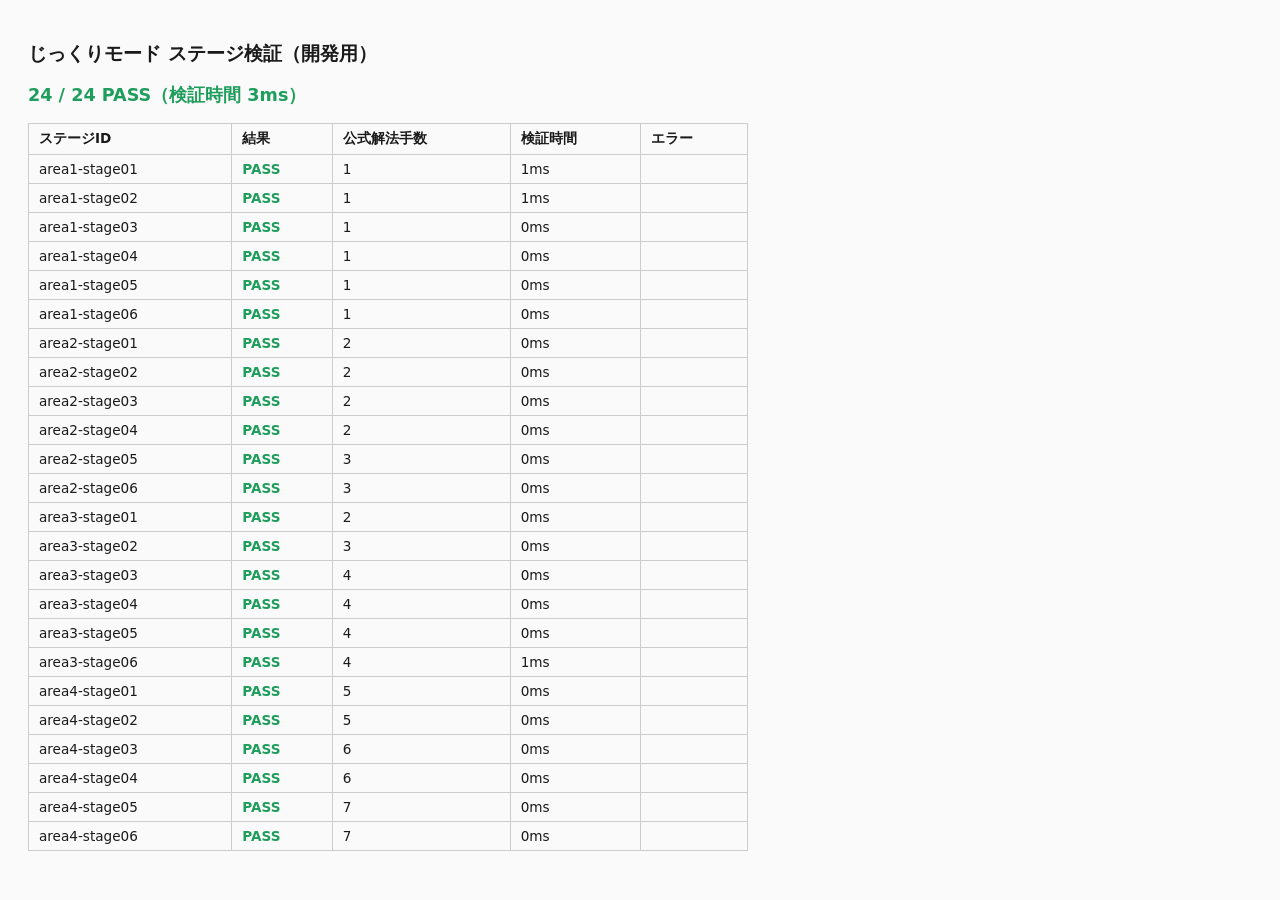
<file: tests/puzzle-validation.html>
<!doctype html>
<html lang="ja">
<head>
<meta charset="utf-8">
<title>じっくりステージ検証</title>
<style>
  body { font-family: system-ui, sans-serif; padding: 20px; background: #fafafa; color: #1a1a1a; }
  h1 { font-size: 1.2rem; }
  table { border-collapse: collapse; width: 100%; max-width: 720px; }
  th, td { border: 1px solid #ccc; padding: 6px 10px; font-size: 0.85rem; text-align: left; }
  tr.pass td.status { color: #1f9d5c; font-weight: 700; }
  tr.fail td.status { color: #d8393a; font-weight: 700; }
  #summary { font-size: 1.1rem; font-weight: 700; margin: 16px 0; }
  #summary.pass { color: #1f9d5c; }
  #summary.fail { color: #d8393a; }
  .errors { color: #d8393a; font-size: 0.8rem; }
</style>
</head>
<body>
<h1>じっくりモード ステージ検証（開発用）</h1>
<div id="summary">検証中…</div>
<table>
  <thead>
    <tr><th>ステージID</th><th>結果</th><th>公式解法手数</th><th>検証時間</th><th>エラー</th></tr>
  </thead>
  <tbody id="rows"></tbody>
</table>
<script type="module">
  import { runAllValidations } from './puzzle-validation.js';

  const result = runAllValidations();
  const tbody = document.getElementById('rows');
  for (const r of result.stageResults) {
    const tr = document.createElement('tr');
    tr.className = r.valid ? 'pass' : 'fail';
    tr.innerHTML = `
      <td>${r.id}</td>
      <td class="status">${r.valid ? 'PASS' : 'FAIL'}</td>
      <td>${r.solutionMoves}</td>
      <td>${r.elapsedMs}ms</td>
      <td class="errors">${r.valid ? '' : r.errors.join(' / ')}</td>
    `;
    tbody.appendChild(tr);
  }
  if (result.listErrors.length > 0) {
    const tr = document.createElement('tr');
    tr.className = 'fail';
    tr.innerHTML = `<td colspan="4">ステージ一覧チェック</td><td class="errors">${result.listErrors.join(' / ')}</td>`;
    tbody.appendChild(tr);
  }

  const summary = document.getElementById('summary');
  summary.textContent = `${result.passCount} / ${result.totalCount} PASS（検証時間 ${result.elapsedMs}ms）`;
  summary.className = result.allPass ? 'pass' : 'fail';
</script>
</body>
</html>
</file>
<file: css/base.css>
:root {
  color-scheme: light;
  --color-bg: #fff3e0;
  --color-bg-deep: #ffe0b2;
  --color-surface: #ffffff;
  --color-primary: #ff6b6b;
  --color-primary-dark: #e05555;
  --color-secondary: #2bb8ae;
  --color-accent: #ffd93d;
  --color-text: #1f2933;
  --color-text-muted: #6b7684;
  --color-cell-bg: #ffffff;
  --color-cell-border: #e4d9c4;
  --color-success: #1f9d5c;
  --color-forty: #e08e00;
  --color-fail: #d8393a;
  --radius-lg: 20px;
  --radius-md: 14px;
  --radius-sm: 10px;
  --font-main: -apple-system, BlinkMacSystemFont, "Hiragino Sans", "Hiragino Kaku Gothic ProN",
    "Yu Gothic UI", "Yu Gothic", Meiryo, system-ui, sans-serif;
}

* {
  box-sizing: border-box;
}

html,
body {
  height: 100%;
  margin: 0;
}

body {
  background: linear-gradient(180deg, var(--color-bg) 0%, var(--color-bg-deep) 100%);
  color: var(--color-text);
  font-family: var(--font-main);
  -webkit-tap-highlight-color: transparent;
  overscroll-behavior-y: contain;
  /* 盤面外（HUDや余白）での連続タップでもダブルタップズームやピンチズームが
     発生しないようにする。縦スクロールだけは小さい画面のために許可する。 */
  touch-action: pan-y;
}

#app {
  max-width: 480px;
  min-height: 100vh;
  min-height: 100dvh;
  margin: 0 auto;
  position: relative;
  display: flex;
  flex-direction: column;
  padding: env(safe-area-inset-top) env(safe-area-inset-right) env(safe-area-inset-bottom)
    env(safe-area-inset-left);
}

.screen {
  flex: 1;
  display: flex;
  flex-direction: column;
  align-items: center;
  justify-content: center;
  padding: 24px 20px;
  min-height: 100vh;
  min-height: 100dvh;
}

.screen[hidden] {
  display: none;
}

/* タイトル・あそびかたメニュー・説明ページは、bodyの暖色グラデーションより
   彩度を抑えたやさしいパステルグラデーションにする。明度を高く保つことで、
   濃い文字色（--color-text等）とのコントラストを損なわないようにする。 */
#screen-title,
#screen-howto-menu,
#screen-help-page {
  background: linear-gradient(160deg, #ffeaf1 0%, #fff6e6 35%, #eaf7f1 70%, #eaf0ff 100%);
}

/* あそびかた説明ページはページごとに説明文の長さが違うため、縦中央寄せのままだと
   ページによって「前へ」「次へ」ボタンの高さが上下してしまう。上寄せに固定する。 */
#screen-help-page {
  justify-content: flex-start;
}

.btn {
  font-family: inherit;
  font-size: 1.05rem;
  font-weight: 700;
  border: none;
  border-radius: var(--radius-md);
  padding: 14px 28px;
  cursor: pointer;
  touch-action: manipulation;
  transition: transform 0.1s ease, box-shadow 0.1s ease;
}

.btn:active {
  transform: scale(0.96);
}

/* 使用済み・操作不可のボタンは色を暗くし、押せないことを視覚的に示す
   （例：じっくりのヒントボタンを1回使った後）。 */
.btn:disabled {
  filter: brightness(0.7);
  cursor: not-allowed;
}

.btn:disabled:active {
  transform: none;
}

/* <a class="btn">（外部リンクなど）をボタンと同じ見た目・挙動にする。 */
a.btn {
  display: flex;
  align-items: center;
  justify-content: center;
  text-decoration: none;
  box-sizing: border-box;
}

.btn-primary {
  background: var(--color-primary);
  color: #fff;
  box-shadow: 0 4px 0 var(--color-primary-dark);
}

.btn-primary:active {
  box-shadow: 0 1px 0 var(--color-primary-dark);
}

.btn-secondary {
  background: var(--color-surface);
  color: var(--color-text);
  border: 2px solid var(--color-cell-border);
}

button:focus-visible {
  outline: 3px solid var(--color-secondary);
  outline-offset: 2px;
}
</file>
<file: css/game.css>
/* タイトル画面 */
.title-inner {
  text-align: center;
  display: flex;
  flex-direction: column;
  align-items: center;
  gap: 12px;
}

.logo {
  position: relative;
  display: inline-block;
  font-size: 2.9rem;
  font-weight: 900;
  letter-spacing: 0.03em;
  margin: 0;
  color: var(--color-primary);
  text-shadow: 3px 3px 0 var(--color-accent), 6px 6px 10px rgba(0, 0, 0, 0.18);
}

/* ロゴの上に、同じ文字を光の帯だけ見えるグラデーションで重ね、
   数秒おきに一瞬「キラッ」と光らせる（本体の色・影はそのまま）。 */
.logo::after {
  content: attr(data-text);
  position: absolute;
  inset: 0;
  background: linear-gradient(
    115deg,
    transparent 20%,
    rgba(255, 255, 255, 0.95) 50%,
    transparent 80%
  );
  background-size: 220% 100%;
  background-position: 150% 0;
  -webkit-background-clip: text;
  background-clip: text;
  color: transparent;
  pointer-events: none;
  animation: logo-shine 5s ease-in-out infinite;
}

@keyframes logo-shine {
  0%,
  55% {
    background-position: 150% 0;
  }
  72% {
    background-position: -50% 0;
  }
  100% {
    background-position: -50% 0;
  }
}

@media (prefers-reduced-motion: reduce) {
  .logo::after {
    animation: none;
    background-position: -50% 0;
  }
}

.subtitle {
  margin: 0;
  font-size: 1rem;
  color: var(--color-text-muted);
}

.catchcopy {
  margin: 4px 0 20px;
  font-weight: 700;
  color: var(--color-secondary);
}

.title-buttons {
  display: flex;
  flex-direction: column;
  gap: 12px;
  width: 100%;
  max-width: 320px;
}

/* スコアアタック・じっくり・CPUバトル・2人バトルの4つを横2列×2行で並べる。 */
.title-buttons-grid {
  display: grid;
  grid-template-columns: repeat(2, 1fr);
  gap: 12px;
}

.title-buttons-grid .btn {
  padding-left: 12px;
  padding-right: 12px;
  font-size: 0.95rem;
}

.btn-sound-mode {
  margin-top: 12px;
  font-family: inherit;
  font-size: 0.85rem;
  font-weight: 700;
  color: var(--color-text);
  background: var(--color-surface);
  border: 2px solid var(--color-cell-border);
  border-radius: 999px;
  padding: 6px 18px;
  cursor: pointer;
  touch-action: manipulation;
}

.btn-sound-mode:active {
  transform: scale(0.96);
}

/* サウンドモード選択（◀ [ラベル] ▶）。ラベル部分を固定幅にすることで、
   表示テキストの長さが変わっても矢印ボタンの位置がずれないようにする。 */
.sound-mode-control {
  margin-top: 12px;
  display: inline-flex;
  align-items: center;
  justify-content: center;
  gap: 10px;
}

.sound-mode-arrow {
  flex: 0 0 auto;
  width: 32px;
  height: 32px;
  font-family: inherit;
  font-size: 1rem;
  font-weight: 700;
  color: var(--color-text);
  background: var(--color-surface);
  border: 2px solid var(--color-cell-border);
  border-radius: 50%;
  display: flex;
  align-items: center;
  justify-content: center;
  cursor: pointer;
  touch-action: manipulation;
}

.sound-mode-arrow:active {
  transform: scale(0.92);
}

.sound-mode-label {
  display: inline-block;
  min-width: 6.5em;
  text-align: center;
  font-size: 0.85rem;
  font-weight: 700;
  color: var(--color-text);
}

.version {
  margin-top: 28px;
  font-size: 0.75rem;
  color: var(--color-text-muted);
}

.copyright {
  margin: 2px 0 0;
  font-size: 0.65rem;
  color: var(--color-text-muted);
  opacity: 0.6;
}

/* あそびかたサブメニュー（説明ページ本体は help.css を参照） */
.howto-inner {
  width: 100%;
  max-width: 360px;
  text-align: center;
  display: flex;
  flex-direction: column;
  align-items: center;
  gap: 16px;
}

/* 見出し「あそびかた」の上下の余白を、既定（約19.92px）の半分に縮小する。 */
.howto-inner h2 {
  margin: 10px 0;
}

/* ゲーム画面 */
#screen-game {
  position: relative;
  justify-content: flex-start;
  padding-top: 16px;
}

.btn-top-left {
  position: absolute;
  top: 10px;
  left: 16px;
  z-index: 20;
}

.btn-top-right {
  position: absolute;
  top: 10px;
  right: 16px;
  z-index: 20;
}

.btn-small {
  font-family: inherit;
  font-size: 0.78rem;
  font-weight: 700;
  background: var(--color-surface);
  color: var(--color-text);
  border: 2px solid var(--color-cell-border);
  border-radius: 999px;
  padding: 5px 12px;
  cursor: pointer;
  touch-action: manipulation;
}

.btn-small:active {
  transform: scale(0.95);
}

.game-hud {
  width: 100%;
  max-width: 420px;
  display: flex;
  flex-direction: column;
  gap: 6px;
  margin-bottom: 16px;
}

.hud-row {
  display: flex;
  justify-content: space-between;
  align-items: baseline;
}

.hud-time {
  justify-content: center;
  gap: 8px;
}

.hud-label {
  font-size: 0.85rem;
  color: var(--color-text-muted);
}

.hud-time-value {
  font-size: 2rem;
  font-weight: 800;
  font-variant-numeric: tabular-nums;
}

.hud-score {
  position: relative;
}

.hud-fever {
  justify-content: center;
  gap: 8px;
}

/* visibilityで切り替える（displayではなく）ことで、フィーバー開始時にも
   この行の高さが変わらず、盤面(board-wrap)がずれないようにする。 */
.fever-badge {
  visibility: hidden;
  font-size: 0.85rem;
  font-weight: 900;
  color: #8a5a00;
  background: linear-gradient(135deg, #fff2c0 0%, #ffcf4d 100%);
  border: 1px solid var(--color-forty);
  border-radius: 999px;
  padding: 2px 14px;
}

/* シルバー・フィーバー（5マスで合計10）用バッジ。fever-badgeと同じ仕組みで
   常に領域を確保し、表示/非表示だけを切り替える。 */
.silver-badge {
  visibility: hidden;
  font-size: 0.85rem;
  font-weight: 900;
  color: #475569;
  background: linear-gradient(135deg, #f1f5f9 0%, #cbd5e1 100%);
  border: 1px solid #94a3b8;
  border-radius: 999px;
  padding: 2px 14px;
}

.silver-badge-small {
  font-size: 0.6rem;
  padding: 1px 8px;
  margin-left: 4px;
}

/* 残り10秒の開始演出。スコア表示のすぐ下に浮かせて表示する。
   position:absoluteでレイアウトの流れから外すことで、表示/非表示が
   切り替わってもHUDの高さが変わらず、盤面(board-wrap)の位置がずれない。 */
.fever-start-banner {
  position: absolute;
  top: 100%;
  left: 50%;
  transform: translateX(-50%);
  margin-top: 6px;
  display: flex;
  flex-direction: column;
  align-items: center;
  gap: 2px;
  padding: 6px 14px;
  border-radius: var(--radius-md);
  background: radial-gradient(circle, rgba(255, 223, 125, 0.95) 0%, rgba(255, 213, 77, 0.75) 100%);
  white-space: nowrap;
  z-index: 15;
}

.fever-start-banner[hidden] {
  display: none;
}

#screen-game.fever .fever-badge {
  visibility: visible;
}

#screen-game.fever .hud-time-value {
  color: var(--color-forty);
  animation: fever-timer-pulse 1s ease-in-out infinite;
}

/* :not(.fever)により、ミリオン・フィーバーと同時に成立した場合は
   ミリオン・フィーバー側の金色表示を優先する（重複しない）。 */
#screen-game.silver-fever:not(.fever) .silver-badge {
  visibility: visible;
}

#screen-game.silver-fever:not(.fever) .hud-time-value {
  color: #475569;
}

.hud-score {
  font-size: 1rem;
  font-weight: 700;
}

.hud-score-best {
  color: var(--color-text-muted);
}

.hud-formula {
  justify-content: center;
  min-height: 1.6em;
  /* オジャマ「ハイド」の黒い矩形（::after）をこの行の上に重ねるための基準。 */
  position: relative;
}

.hud-formula-text {
  font-size: 1.3rem;
  font-weight: 800;
  font-variant-numeric: tabular-nums;
}

.hud-formula-text.formula-valid {
  color: var(--color-success);
}

.board-wrap {
  position: relative;
  width: 100%;
  max-width: 420px;
  /* 横4マス×縦4マスなので、セルが正方形になるよう列数÷行数の比率にする。 */
  aspect-ratio: 4 / 4;
  border-radius: var(--radius-lg);
  transition: box-shadow 0.3s ease;
}

#screen-game.fever .board-wrap {
  box-shadow: 0 0 0 4px #ffd54d, 0 0 24px 6px rgba(255, 213, 77, 0.55);
}

.board {
  display: grid;
  grid-template-columns: repeat(4, 1fr);
  grid-template-rows: repeat(4, 1fr);
  gap: 6px;
  width: 100%;
  height: 100%;
  touch-action: none;
  user-select: none;
  -webkit-user-select: none;
}

.cell {
  position: relative;
  background: var(--color-cell-bg);
  border: 2px solid var(--color-cell-border);
  border-radius: var(--radius-sm);
  display: flex;
  align-items: center;
  justify-content: center;
  font-size: clamp(1.2rem, 6vw, 1.8rem);
  font-weight: 800;
  color: var(--color-text);
  touch-action: none;
  user-select: none;
}

.cell.selected {
  border-color: var(--color-secondary);
  background: #e6fbf9;
  transform: scale(1.06);
  z-index: 1;
}

.cell.selected-valid {
  border-color: var(--color-success);
  background: #e4fbee;
  color: var(--color-success);
}

.cell.empty {
  background: transparent;
  border-color: transparent;
}

.cell.empty .cell-value {
  opacity: 0;
}

/* 数字入れかえ：1つ目に選んだマスを、なぞり選択（青緑）とは違う紫で示す。 */
.cell.swap-selected {
  border-color: #a855f7;
  box-shadow: 0 0 0 2px rgba(168, 85, 247, 0.35);
}

/* ミリオン・フィーバー中は盤面全体を金色配色にする。
   親要素(#screen-game)のクラス切り替えだけで、消去後に補充されたマスにも
   自動的に適用される（仕様書 Phase2実装指示書 6.2章）。 */
#screen-game.fever .cell {
  background: linear-gradient(160deg, #fff6d9 0%, #ffdf7d 100%);
  border-color: #e6a800;
  color: #5b3d00;
}

#screen-game.fever .cell.selected {
  border-color: var(--color-secondary);
  background: #e6fbf9;
  color: var(--color-text);
}

#screen-game.fever .cell.selected-valid {
  border-color: var(--color-success);
  background: #e4fbee;
  color: var(--color-success);
}

#screen-game.fever .cell.swap-selected {
  border-color: #a855f7;
  box-shadow: 0 0 0 2px rgba(168, 85, 247, 0.35);
}

/* シルバー・フィーバー中は盤面を銀色配色にする。:not(.fever)により
   ミリオン・フィーバーと同時成立時はこちらを表示しない（重複しない）。 */
#screen-game.silver-fever:not(.fever) .cell {
  background: linear-gradient(160deg, #f1f5f9 0%, #cbd5e1 100%);
  border-color: #94a3b8;
  color: #1e293b;
}

#screen-game.silver-fever:not(.fever) .cell.selected {
  border-color: var(--color-secondary);
  background: #e6fbf9;
  color: var(--color-text);
}

#screen-game.silver-fever:not(.fever) .cell.selected-valid {
  border-color: var(--color-success);
  background: #e4fbee;
  color: var(--color-success);
}

#screen-game.silver-fever:not(.fever) .cell.swap-selected {
  border-color: #a855f7;
  box-shadow: 0 0 0 2px rgba(168, 85, 247, 0.35);
}

#screen-game.silver-fever:not(.fever) .board-wrap {
  box-shadow: 0 0 0 4px #94a3b8, 0 0 24px 6px rgba(148, 163, 184, 0.55);
}

.order-badge {
  position: absolute;
  top: -6px;
  right: -6px;
  background: var(--color-secondary);
  color: #fff;
  font-size: 0.65rem;
  width: 18px;
  height: 18px;
  border-radius: 50%;
  display: flex;
  align-items: center;
  justify-content: center;
  font-weight: 700;
}

.floating-layer {
  position: absolute;
  inset: 0;
  pointer-events: none;
  overflow: visible;
}

.floating-score {
  position: absolute;
  transform: translate(-50%, 0);
  font-weight: 800;
  font-size: 1.1rem;
  color: var(--color-primary);
  display: flex;
  flex-direction: column;
  align-items: center;
  white-space: nowrap;
  animation: float-up 0.9s ease-out forwards;
}

.floating-forty {
  color: var(--color-forty);
  font-size: 1.3rem;
}

.floating-fever {
  color: #c2410c;
  font-size: 1.2rem;
}

.floating-silver {
  color: #475569;
  font-size: 1.2rem;
}

.floating-label {
  font-size: 0.85rem;
  font-weight: 800;
}

.countdown-overlay,
.timeup-overlay {
  position: absolute;
  inset: 0;
  display: flex;
  align-items: center;
  justify-content: center;
  background: rgba(255, 255, 255, 0.6);
  border-radius: var(--radius-md);
  z-index: 5;
}

.countdown-overlay[hidden],
.timeup-overlay[hidden] {
  display: none;
}

.countdown-label {
  font-size: 4rem;
  font-weight: 900;
  color: var(--color-primary);
}

.timeup-label {
  font-size: 2rem;
  font-weight: 900;
  color: var(--color-fail);
  background: var(--color-surface);
  padding: 14px 28px;
  border-radius: var(--radius-md);
}

/* 2人バトル（スコアバトル・ごちゃまぜバトル）の「ポーズ」確認ダイアログ。
   盤面ラップ内に、既存のtimeup-overlayと同じ「盤面全体を覆う絶対配置」で
   配置する。P1・P2それぞれのゾーンに1つずつ用意することで、.tp-zone-p2の
   180度回転にそのまま追従し、押した側から見て正しい向きで表示される。 */
.pause-overlay {
  position: absolute;
  inset: 0;
  display: flex;
  flex-direction: column;
  align-items: center;
  justify-content: center;
  gap: 14px;
  padding: 16px;
  background: rgba(255, 255, 255, 0.92);
  border-radius: var(--radius-md);
  z-index: 6;
  text-align: center;
}

.pause-overlay[hidden] {
  display: none;
}

.pause-message {
  margin: 0;
  font-size: 0.95rem;
  font-weight: 800;
  color: var(--color-text);
  line-height: 1.5;
}

.pause-buttons {
  display: flex;
  gap: 10px;
  width: 100%;
}

.pause-buttons .btn {
  flex: 1;
  padding-top: 10px;
  padding-bottom: 10px;
  font-size: 0.9rem;
}

.fever-start-title {
  font-size: 1.15rem;
  font-weight: 900;
  color: #8a5a00;
  text-align: center;
}

.fever-start-sub {
  font-size: 0.9rem;
  font-weight: 900;
  color: var(--color-primary);
  background: var(--color-surface);
  padding: 2px 14px;
  border-radius: 999px;
}

/* 結果画面 */
.result-inner {
  width: 100%;
  max-width: 360px;
  text-align: center;
  display: flex;
  flex-direction: column;
  align-items: center;
  gap: 10px;
}

.result-newbest {
  color: var(--color-forty);
  font-weight: 900;
  font-size: 1.2rem;
  margin: 0;
}

.result-score-line {
  margin: 0;
  display: flex;
  align-items: baseline;
  justify-content: center;
  gap: 8px;
}

.result-score-label {
  color: var(--color-text-muted);
  font-weight: 700;
}

.result-score-value {
  font-size: 3rem;
  font-weight: 900;
  color: var(--color-primary);
}

.result-title {
  font-weight: 700;
  color: var(--color-secondary);
  margin: 0 0 8px;
}

.result-stats {
  width: 100%;
  border-collapse: collapse;
  background: var(--color-surface);
  border-radius: var(--radius-md);
  overflow: hidden;
}

.result-stats td {
  padding: 8px 14px;
  border-bottom: 1px solid var(--color-cell-border);
  font-size: 0.9rem;
}

.result-stats tr:last-child td {
  border-bottom: none;
}

.result-stats td:last-child {
  text-align: right;
  font-weight: 700;
}

.result-buttons {
  display: flex;
  gap: 12px;
  margin-top: 12px;
  width: 100%;
}

/* author由来のdisplay:flexはUA由来の[hidden]{display:none}より優先されて
   しまうため、hidden属性を確実に効かせる明示的な上書きが必要。 */
.result-buttons[hidden] {
  display: none;
}

.result-buttons .btn {
  flex: 1;
  /* 2つ並んだ状態では左右28pxの既定パディングだと文言が折り返す
     組み合わせがあるため、横方向のパディングを詰めて1行に収める。 */
  padding-left: 12px;
  padding-right: 12px;
  white-space: nowrap;
}
</file>
<file: css/battle.css>
/* CPU強さ選択画面 */
.cpu-select-inner {
  width: 100%;
  max-width: 380px;
  text-align: center;
  display: flex;
  flex-direction: column;
  align-items: center;
  gap: 12px;
}

/* 画面全体が縦中央寄せ（.screenのjustify-content: center）のため、内容が
   ビューポートより低いと見出し上部に大きな余白ができてしまう。上寄せに
   変更して見出し上部の余白を縮小する。 */
#screen-cpu-select {
  justify-content: flex-start;
}

/* 見出しとバトル開始/タイトルへボタンの間の余白を12.0pxにする
   （h2の既定マージンを打ち消し、ボタン行のmargin-topで間隔を調整する。
   flex gap 12pxがすでに間隔として加わるため、margin-topは0でよい）。 */
#screen-cpu-select h2 {
  margin: 0;
}

#screen-cpu-select h2 + .result-buttons {
  margin-top: 0;
}

/* オジャマON/OFFの上下の余白も大幅に縮小する（flex gap 12pxを負の
   marginで打ち消し、行の上下を4pxに詰める）。 */
#screen-cpu-select .ojama-toggle-row {
  margin: -8px 0;
}

.cpu-level-slider-wrap {
  width: 100%;
  padding: 4px 4px 0;
}

/* つまみを左端で「強さ1」、右端で「MAX」にする6段階スライダー。 */
.cpu-level-slider {
  width: 100%;
  height: 28px;
  margin: 0;
  -webkit-appearance: none;
  appearance: none;
  background: transparent;
  cursor: pointer;
  touch-action: pan-y;
}

.cpu-level-slider::-webkit-slider-runnable-track {
  height: 8px;
  border-radius: 999px;
  background: linear-gradient(90deg, var(--color-cell-border) 0%, var(--color-fail) 100%);
}

.cpu-level-slider::-moz-range-track {
  height: 8px;
  border-radius: 999px;
  background: linear-gradient(90deg, var(--color-cell-border) 0%, var(--color-fail) 100%);
}

.cpu-level-slider::-webkit-slider-thumb {
  -webkit-appearance: none;
  appearance: none;
  width: 26px;
  height: 26px;
  margin-top: -9px;
  border-radius: 50%;
  background: var(--color-surface);
  border: 3px solid var(--color-fail);
  box-shadow: 0 2px 4px rgba(0, 0, 0, 0.2);
}

.cpu-level-slider::-moz-range-thumb {
  width: 26px;
  height: 26px;
  border-radius: 50%;
  background: var(--color-surface);
  border: 3px solid var(--color-fail);
  box-shadow: 0 2px 4px rgba(0, 0, 0, 0.2);
}

.cpu-level-slider-ticks {
  display: flex;
  justify-content: space-between;
  font-size: 0.7rem;
  font-weight: 700;
  color: var(--color-text-muted);
  padding: 0 2px;
}

.cpu-level-record {
  font-size: 0.85rem;
  color: var(--color-text-muted);
  margin: 0;
}

/* --- CPU戦キャラクター演出（CPU戦キャラクター演出実装指示書） -------------- */

.cpu-character-card {
  width: 100%;
  display: flex;
  flex-direction: column;
  align-items: center;
  gap: 4px;
  padding: 12px 16px;
  background: var(--color-surface);
  border-radius: var(--radius-lg);
  box-shadow: 0 3px 0 var(--color-cell-border);
}

/* 絵文字・キャラ名・通算成績を同じ行に並べる。 */
.cpu-character-header {
  display: flex;
  align-items: baseline;
  justify-content: center;
  flex-wrap: wrap;
  column-gap: 8px;
  row-gap: 2px;
}

.cpu-character-header .cpu-character-emoji {
  align-self: center;
}

.cpu-character-emoji {
  font-size: 40px;
  line-height: 1;
}

.cpu-character-name {
  margin: 0;
  font-weight: 800;
  font-size: 1.1rem;
}

.cpu-character-flavor {
  margin: 2px 0 4px;
  font-size: 0.85rem;
  color: var(--color-text-muted);
  text-align: center;
  white-space: pre-line;
}

.cpu-character-card.cpu-character-card-pop {
  animation: cpu-character-card-pop 180ms ease-out;
}

@keyframes cpu-character-card-pop {
  0% {
    opacity: 0.5;
    transform: scale(0.97);
  }
  100% {
    opacity: 1;
    transform: scale(1);
  }
}

@media (prefers-reduced-motion: reduce) {
  .cpu-character-card.cpu-character-card-pop {
    animation: none;
  }
}

/* プレイ画面：CPU盤面右側のキャラクターHUD。position:absoluteで盤面の
   中央位置・操作領域に一切影響させない（6.2章）。 */
.cpu-character-hud {
  position: absolute;
  top: 50%;
  left: 100%;
  transform: translateY(-50%);
  margin-left: 8px;
  width: 64px;
  display: flex;
  flex-direction: column;
  align-items: center;
  gap: 2px;
  pointer-events: none;
}

.cpu-character-hud-emoji {
  width: 64px;
  height: 64px;
  display: flex;
  align-items: center;
  justify-content: center;
  font-size: 40px;
  line-height: 1;
  transition: transform 300ms ease-out;
}

.cpu-character-hud-name {
  margin: 0;
  font-size: 0.7rem;
  font-weight: 700;
  text-align: center;
  line-height: 1.2;
  max-height: 2.4em;
  overflow: hidden;
}

@media (prefers-reduced-motion: reduce) {
  .cpu-character-hud-emoji {
    transition: none;
  }
}

/* --- 結果画面：キャラクターリアクション ------------------------------------ */

.cpu-result-reaction {
  width: 100%;
  min-height: 96px;
  display: flex;
  align-items: center;
  gap: 12px;
  padding: 10px 14px;
  background: var(--color-surface);
  border-radius: var(--radius-lg);
  box-shadow: 0 3px 0 var(--color-cell-border);
}

.cpu-result-reaction-side {
  flex: 0 0 auto;
  display: flex;
  flex-direction: column;
  align-items: center;
  gap: 2px;
  width: 72px;
}

.cpu-result-reaction-emoji {
  font-size: 56px;
  line-height: 1;
  animation: cpu-result-reaction-pop 250ms ease-out;
}

@keyframes cpu-result-reaction-pop {
  0% {
    opacity: 0;
    transform: scale(0.85);
  }
  100% {
    opacity: 1;
    transform: scale(1);
  }
}

@media (prefers-reduced-motion: reduce) {
  .cpu-result-reaction-emoji {
    animation: none;
  }
}

.cpu-result-reaction-name {
  margin: 0;
  font-size: 0.8rem;
  font-weight: 700;
  text-align: center;
}

.cpu-result-reaction-bubble {
  flex: 1 1 auto;
  position: relative;
  background: var(--color-bg);
  border-radius: var(--radius-md);
  padding: 10px 12px;
}

.cpu-result-reaction-bubble::before {
  content: '';
  position: absolute;
  left: -8px;
  top: 50%;
  transform: translateY(-50%);
  border-width: 8px 8px 8px 0;
  border-style: solid;
  border-color: transparent var(--color-bg) transparent transparent;
}

.cpu-result-reaction-line {
  margin: 0;
  font-size: 0.9rem;
  font-weight: 700;
  line-height: 1.4;
}

/* バトル画面。高さが不足する場合はCPU盤面・余白・ラベルの順に縮め、
   プレイヤー盤面の操作性を優先する（仕様書6.2章）。 */
#screen-battle {
  position: relative;
  justify-content: flex-start;
  padding-top: 30px;
  padding-bottom: 4px;
  gap: clamp(2px, 1vh, 8px);
}

.battle-side {
  width: 100%;
  max-width: 420px;
  display: flex;
  flex-direction: column;
  align-items: center;
  gap: 2px;
}

.battle-name {
  margin: 0;
  font-size: 0.75rem;
  font-weight: 700;
  color: var(--color-fail);
}

/* スマホ縦画面で1画面に収まるよう、CPU戦の両盤面は通常サイズの80%で表示する。 */
.battle-player-board-wrap {
  width: 80%;
  max-width: 336px;
}

#player-board.board {
  gap: 4.8px;
}

#player-board .cell {
  font-size: clamp(0.96rem, 4.8vw, 1.44rem);
}

.battle-cpu-board-wrap {
  width: clamp(57.6px, 19.2vw, 120px);
  max-width: clamp(57.6px, 19.2vw, 120px);
  /* 横4マス×縦4マス。.board-wrapと同じ比率でセルを正方形に保つ。 */
  aspect-ratio: 4 / 4;
}

.battle-cpu-board {
  gap: 2.4px;
  pointer-events: none;
}

.battle-cpu-board .cell {
  font-size: clamp(0.44rem, 2.4vw, 0.72rem);
  border-width: 1px;
}

.battle-cpu-board .order-badge {
  width: 9.6px;
  height: 9.6px;
  font-size: 0.4rem;
}

.battle-center {
  width: 100%;
  max-width: 320px;
  display: flex;
  flex-direction: column;
  align-items: center;
  gap: 2px;
}

.battle-gauge-slot {
  position: relative;
  width: 100%;
  min-height: 22px;
  display: flex;
  align-items: center;
}

.battle-gauge {
  width: 100%;
  height: 14px;
  border-radius: 999px;
  overflow: hidden;
  display: flex;
  background: var(--color-cell-border);
  position: relative;
}

.battle-gauge-player {
  background: #3b82f6;
  transition: width 0.3s ease;
}

.battle-gauge-cpu {
  background: var(--color-fail);
  flex: 1;
  transition: width 0.3s ease;
}

.battle-gauge-marker {
  position: absolute;
  left: 50%;
  top: -3px;
  bottom: -3px;
  width: 2px;
  background: #fff;
  transform: translateX(-50%);
  pointer-events: none;
}

/* フィーバー中はゲージの代わりにこのラベルを表示する。position:absoluteで
   同じ枠内に重ねることで、切り替わってもレイアウトが動かないようにする。 */
.battle-fever-label {
  position: absolute;
  inset: 0;
  display: flex;
  align-items: center;
  justify-content: center;
  text-align: center;
  font-size: 0.72rem;
  line-height: 1.25;
  font-weight: 900;
  color: #8a5a00;
  visibility: hidden;
}

#screen-battle.fever .battle-gauge {
  visibility: hidden;
}

#screen-battle.fever .battle-fever-label {
  visibility: visible;
}

.battle-gauge-labels {
  width: 100%;
  display: flex;
  justify-content: space-between;
  font-size: 0.7rem;
  font-weight: 800;
}

.battle-gauge-label-you {
  color: #2563eb;
}

.battle-gauge-label-cpu {
  color: var(--color-fail);
}

.battle-side-player .hud-formula {
  min-height: 1.4em;
}

.battle-you-label {
  margin: 0;
  font-size: 0.8rem;
  font-weight: 800;
  color: #2563eb;
}

/* フィーバー中は両盤面を金色配色にする（仕様書8.3章）。 */
#screen-battle.fever .cell {
  background: linear-gradient(160deg, #fff6d9 0%, #ffdf7d 100%);
  border-color: #e6a800;
  color: #5b3d00;
}

#screen-battle.fever .cell.selected {
  border-color: var(--color-secondary);
  background: #e6fbf9;
  color: var(--color-text);
}

#screen-battle.fever .cell.selected-valid {
  border-color: var(--color-success);
  background: #e4fbee;
  color: var(--color-success);
}

#screen-battle.fever .cell.swap-selected {
  border-color: #a855f7;
  box-shadow: 0 0 0 2px rgba(168, 85, 247, 0.35);
}

#screen-battle.fever .board-wrap {
  box-shadow: 0 0 0 3px #ffd54d, 0 0 16px 4px rgba(255, 213, 77, 0.55);
}

#screen-battle.fever .battle-hud-time-value,
#screen-battle.fever #battle-hud-time {
  color: var(--color-forty);
}

/* シルバー・フィーバーはプレイヤー・CPUそれぞれ独立して発動するため、盤面ごとに
   別クラス（.player-silver-fever / .cpu-silver-fever）で色を切り替える。
   :not(.fever)により、ミリオン・フィーバーと同時成立時はこちらを表示しない
   （重複しない・ミリオン・フィーバー優先）。 */
#screen-battle.player-silver-fever:not(.fever) #battle-player-silver-badge,
#screen-battle.cpu-silver-fever:not(.fever) #battle-cpu-silver-badge {
  visibility: visible;
}

#screen-battle.player-silver-fever:not(.fever) #player-board .cell,
#screen-battle.cpu-silver-fever:not(.fever) #cpu-board .cell {
  background: linear-gradient(160deg, #f1f5f9 0%, #cbd5e1 100%);
  border-color: #94a3b8;
  color: #1e293b;
}

#screen-battle.player-silver-fever:not(.fever) #player-board .cell.selected,
#screen-battle.cpu-silver-fever:not(.fever) #cpu-board .cell.selected {
  border-color: var(--color-secondary);
  background: #e6fbf9;
  color: var(--color-text);
}

#screen-battle.player-silver-fever:not(.fever) #player-board .cell.selected-valid {
  border-color: var(--color-success);
  background: #e4fbee;
  color: var(--color-success);
}

#screen-battle.player-silver-fever:not(.fever) #player-board .cell.swap-selected {
  border-color: #a855f7;
  box-shadow: 0 0 0 2px rgba(168, 85, 247, 0.35);
}

#screen-battle.player-silver-fever:not(.fever) .battle-player-board-wrap {
  box-shadow: 0 0 0 3px #94a3b8, 0 0 16px 4px rgba(148, 163, 184, 0.55);
}

#screen-battle.cpu-silver-fever:not(.fever) .battle-cpu-board-wrap {
  box-shadow: 0 0 0 3px #94a3b8, 0 0 16px 4px rgba(148, 163, 184, 0.55);
}

/* --- ごちゃまぜバトルCPU戦 -------------------------------------------------- */
/* レイアウトは#screen-battleと同じ.battle-side/.battle-center/.board-wrap等の
   クラスをそのまま再利用するため、#screen-battle向けのフィーバー・シルバー・
   フィーバー演出（同じクラス名・同じ考え方）を#screen-mixed-cpu-battle用にも
   個別に用意する（#screen-two-playerと#screen-mixed-battleの関係と同じパターン）。 */
#screen-mixed-cpu-battle.fever .battle-gauge {
  visibility: hidden;
}

#screen-mixed-cpu-battle.fever .battle-fever-label {
  visibility: visible;
}

#screen-mixed-cpu-battle.fever .cell {
  background: linear-gradient(160deg, #fff6d9 0%, #ffdf7d 100%);
  border-color: #e6a800;
  color: #5b3d00;
}

#screen-mixed-cpu-battle.fever .cell.selected {
  border-color: var(--color-secondary);
  background: #e6fbf9;
  color: var(--color-text);
}

#screen-mixed-cpu-battle.fever .cell.selected-valid {
  border-color: var(--color-success);
  background: #e4fbee;
  color: var(--color-success);
}

#screen-mixed-cpu-battle.fever .cell.swap-selected {
  border-color: #a855f7;
  box-shadow: 0 0 0 2px rgba(168, 85, 247, 0.35);
}

#screen-mixed-cpu-battle.fever .board-wrap {
  box-shadow: 0 0 0 3px #ffd54d, 0 0 16px 4px rgba(255, 213, 77, 0.55);
}

#screen-mixed-cpu-battle.fever #mcb-hud-time {
  color: var(--color-forty);
}

#screen-mixed-cpu-battle.p1-silver-fever:not(.fever) #mcb-player-silver-badge,
#screen-mixed-cpu-battle.p2-silver-fever:not(.fever) #mcb-cpu-silver-badge {
  visibility: visible;
}

#screen-mixed-cpu-battle.p1-silver-fever:not(.fever) #mcb-board-player .cell,
#screen-mixed-cpu-battle.p2-silver-fever:not(.fever) #mcb-board-cpu .cell {
  background: linear-gradient(160deg, #f1f5f9 0%, #cbd5e1 100%);
  border-color: #94a3b8;
  color: #1e293b;
}

#screen-mixed-cpu-battle.p1-silver-fever:not(.fever) #mcb-board-player .cell.selected,
#screen-mixed-cpu-battle.p2-silver-fever:not(.fever) #mcb-board-cpu .cell.selected {
  border-color: var(--color-secondary);
  background: #e6fbf9;
  color: var(--color-text);
}

#screen-mixed-cpu-battle.p1-silver-fever:not(.fever) #mcb-board-player .cell.selected-valid {
  border-color: var(--color-success);
  background: #e4fbee;
  color: var(--color-success);
}

#screen-mixed-cpu-battle.p1-silver-fever:not(.fever) #mcb-board-player .cell.swap-selected {
  border-color: #a855f7;
  box-shadow: 0 0 0 2px rgba(168, 85, 247, 0.35);
}

#screen-mixed-cpu-battle.p1-silver-fever:not(.fever) .battle-player-board-wrap {
  box-shadow: 0 0 0 3px #94a3b8, 0 0 16px 4px rgba(148, 163, 184, 0.55);
}

#screen-mixed-cpu-battle.p2-silver-fever:not(.fever) .battle-cpu-board-wrap {
  box-shadow: 0 0 0 3px #94a3b8, 0 0 16px 4px rgba(148, 163, 184, 0.55);
}

/* 共有盤面のため、相手（CPU）が現在なぞっている経路を自分の盤面にだけ色つき
   リングで重ねる（mixed-battle.cssの.opp-selected-p1/p2をそのまま再利用）。 */

/* バトル結果画面 */
.battle-outcome {
  font-size: 1.8rem;
  font-weight: 900;
  margin: 0;
  color: var(--color-text);
}

.battle-outcome.outcome-win {
  color: #2563eb;
}

.battle-outcome.outcome-lose {
  color: var(--color-fail);
}

.battle-outcome.outcome-draw {
  color: var(--color-text-muted);
}

/* 2人バトル結果画面（1P WIN!/2P WIN!）用。1P=青・2P=赤は他画面と共通の配色。 */
.battle-outcome.outcome-p1win {
  color: #2563eb;
}

.battle-outcome.outcome-p2win {
  color: var(--color-fail);
}

/* YOU・CPUのスコアを2行の表ではなく横並びのカードで表示する。 */
.battle-score-row {
  display: flex;
  gap: 10px;
  width: 100%;
}

.battle-score-card {
  flex: 1;
  /* 2人バトル結果画面では.battle-score-rowに包まず単独で縦に並べて使う
     （回転後に画面の左右へ来るようにするため）。その場合はflex:1が効かない
     ため、幅は明示的に100%にしておく。 */
  width: 100%;
  display: flex;
  flex-direction: column;
  align-items: center;
  gap: 2px;
  padding: 10px 8px;
  background: var(--color-surface);
  border-radius: var(--radius-md);
}

.battle-score-label {
  font-weight: 700;
  font-size: 0.8rem;
}

/* スコアの数字だけ太く大きくして目立たせる（ラベル・LV・称号は据え置き）。 */
.battle-score-value {
  font-size: 2.1rem;
  font-weight: 900;
  line-height: 1;
}

/* LV表記と称号は、スコアカードの中に収まるよう小さめの文字にする。 */
.battle-score-top {
  display: flex;
  align-items: baseline;
  justify-content: center;
  flex-wrap: wrap;
  gap: 4px;
}

.battle-score-lv {
  font-size: 0.75rem;
  font-weight: 700;
}

.battle-score-title {
  margin: 0;
  font-size: 0.72rem;
  font-weight: 700;
  text-align: center;
}

.battle-score-you,
.battle-score-p1 {
  color: #2563eb;
}

.battle-score-cpu,
.battle-score-p2 {
  color: var(--color-fail);
}

/* 勝った側のスコアカードを金色にして光らせる。 */
.battle-score-card.is-winner {
  background: linear-gradient(160deg, #fff6d9 0%, #ffdf7d 100%);
  color: #5b3d00;
  box-shadow: 0 0 0 2px #e6a800, 0 0 14px 2px rgba(255, 213, 77, 0.7);
  animation: score-card-glow 1.8s ease-in-out infinite;
}

@keyframes score-card-glow {
  0%,
  100% {
    box-shadow: 0 0 0 2px #e6a800, 0 0 10px 1px rgba(255, 213, 77, 0.55);
  }
  50% {
    box-shadow: 0 0 0 2px #e6a800, 0 0 20px 6px rgba(255, 213, 77, 0.9);
  }
}

@media (prefers-reduced-motion: reduce) {
  .battle-score-card.is-winner {
    animation: none;
    box-shadow: 0 0 0 2px #e6a800, 0 0 14px 2px rgba(255, 213, 77, 0.7);
  }
}

/* 1P・CPUのプレイ内容を横並びで比較する結果画面の表。 */
.battle-stats-compare {
  width: 100%;
  border-collapse: collapse;
  background: var(--color-surface);
  border-radius: var(--radius-md);
  overflow: hidden;
}

.battle-stats-compare th,
.battle-stats-compare td {
  padding: 6px 10px;
  font-size: 0.82rem;
  border-bottom: 1px solid var(--color-cell-border);
}

.battle-stats-compare tr:last-child td {
  border-bottom: none;
}

.battle-stats-compare thead th {
  font-size: 0.8rem;
  font-weight: 800;
  color: var(--color-text-muted);
  border-bottom: 2px solid var(--color-cell-border);
}

.battle-stats-compare td:first-child,
.battle-stats-compare th:first-child {
  text-align: left;
}

.battle-stats-compare td:not(:first-child),
.battle-stats-compare th:not(:first-child) {
  text-align: right;
  font-weight: 700;
}

/* 1P・CPUを比べて大きい方を目立たせる（黄色背景・黒文字）。 */
.battle-stats-compare .stat-highlight {
  background: #fde047;
  color: #1a1a1a;
}

.battle-title-btn {
  width: 100%;
}
</file>
<file: css/two-player.css>
/* 1台2人バトル（Phase4実装指示書）。P2側は内側ラッパーをCSSで180度回転させるだけで、
   盤面のセル順序やロジックはP1・P2で完全に共通のまま扱う（仕様書7.2章）。 */

/* .screenはflex:1（flex-basis:0%）を持つため、heightを指定してもflex-basisが
   優先されてしまい、#appの高さがauto（min-heightのみ）である限りheight指定が
   効かず、内容が多いとその分だけ#appごと伸びてページ全体がスクロールしてしまう。
   2人バトルのプレイ画面が表示されているときだけ#app自体を100dvhに固定し、
   flex-shrinkが正しく働く土台を作る（仕様書7.3章：ゲーム中は縦スクロール禁止）。
   結果画面はCPU戦の結果画面と同じ、通常のスクロール可能なレイアウトに戻した
   ため対象に含めない。 */
#app:has(> #screen-two-player:not([hidden])) {
  height: 100vh;
  height: 100dvh;
  overflow: hidden;
}

#screen-two-player {
  position: relative;
  min-height: 0;
  overflow: hidden;
  padding: 6px 10px;
  gap: 0;
  justify-content: stretch;
}

/* 2人対戦系の画面（スコアバトル・ごちゃまぜバトルとその結果画面）は盤面や
   ボタンが密集しており、連続タップ操作（破壊操作など）が多いため、
   ダブルタップズーム・ピンチズームを明示的に禁止する。bodyのtouch-action:
   pan-yだけに頼らず、この画面グループ全体に直接指定して確実に防止する。 */
.screen-two-player {
  touch-action: manipulation;
}

.tp-zone {
  flex: 1 1 0;
  min-height: 0;
  display: flex;
  align-items: center;
  justify-content: center;
  overflow: hidden;
}

.tp-zone-inner {
  width: 100%;
  max-width: 360px;
  display: flex;
  flex-direction: column;
  align-items: center;
  gap: 4px;
}

/* P2側だけを180度回転させる。文字・盤面・演出のすべてがP2の向きから正しく読める。
   もどるボタン・残り時間・バッジの並びも自動的に左右反転して表示される。 */
.tp-zone-p2 .tp-zone-inner {
  transform: rotate(180deg);
  transform-origin: center;
}

/* 残り時間・SILVERバッジ・もどるボタンをまとめた固定幅の縦並びパネルを盤面の
   左側に配置する。幅を固定することで、バッジの表示/非表示や時間の桁数が
   変わっても盤面の位置がずれないようにする。 */
.tp-play-row {
  width: 100%;
  display: flex;
  align-items: center;
  justify-content: center;
  gap: 6px;
}

.tp-side-panel {
  flex: 0 0 auto;
  width: 58px;
  display: flex;
  flex-direction: column;
  align-items: center;
  gap: 4px;
}

.tp-back-btn {
  font-size: 0.65rem;
  padding: 4px 8px;
  white-space: nowrap;
}

.tp-side-panel .hud-time-value {
  font-size: 1.1rem;
  font-weight: 900;
}

.tp-hud-row {
  width: 100%;
  display: flex;
  align-items: center;
  justify-content: center;
  gap: 8px;
  min-height: 1.4em;
}

.tp-hud-row.hud-formula {
  min-height: 1.2em;
  /* オジャマ「ハイド」の黒い矩形（::after）をこの行の上に重ねるための基準。 */
  position: relative;
}

/* 盤面は幅・高さの両方から制約し、どんな画面比率でもゾーン内に収まる正方形にする。
   横方向は左の固定パネル分を差し引いた分だけ使う。 */
.tp-board-wrap {
  width: min(66vw, 34vh);
  max-width: 280px;
  aspect-ratio: 1 / 1;
}

.tp-board-wrap .board {
  gap: 5px;
}

.tp-board-wrap .cell {
  font-size: clamp(1rem, 5.5vw, 1.6rem);
}

/* 中央のバトルゾーン（優劣ゲージ）。回転させず、常にP1側の向きで表示する。 */
.tp-center {
  flex: 0 0 auto;
  width: 100%;
  max-width: 320px;
  margin: 0 auto;
  display: flex;
  flex-direction: column;
  align-items: center;
  padding: 4px 0;
}

/* 「1P（バー）2P」を1行に収める。2Pの文字だけ180度回転させ、P2から見て
   正しい向きで読めるようにする（中央ゾーン自体は回転させないため）。 */
.tp-gauge-row {
  width: 100%;
  display: flex;
  align-items: center;
  gap: 8px;
}

.tp-gauge-label-p1,
.tp-gauge-label-p2 {
  flex: 0 0 auto;
  font-size: 0.75rem;
  font-weight: 800;
  display: inline-block;
}

.tp-gauge-label-p1 {
  color: #2563eb;
}

.tp-gauge-label-p2 {
  color: var(--color-fail);
  transform: rotate(180deg);
}

.tp-gauge-slot {
  position: relative;
  flex: 1 1 auto;
  min-width: 0;
  min-height: 22px;
  display: flex;
  align-items: center;
}

.tp-gauge {
  width: 100%;
  height: 14px;
  border-radius: 999px;
  overflow: hidden;
  display: flex;
  background: var(--color-cell-border);
  position: relative;
}

.tp-gauge-p1 {
  background: #3b82f6;
  transition: width 0.3s ease;
}

.tp-gauge-p2 {
  background: var(--color-fail);
  flex: 1;
  transition: width 0.3s ease;
}

.tp-gauge-marker {
  position: absolute;
  left: 50%;
  top: -3px;
  bottom: -3px;
  width: 2px;
  background: #fff;
  transform: translateX(-50%);
  pointer-events: none;
}

#screen-two-player.fever .tp-gauge {
  visibility: hidden;
}

#screen-two-player.fever .battle-fever-label {
  visibility: visible;
}

/* ミリオン・フィーバー中は両盤面を金色配色にする（仕様書15.1・15.4章）。 */
#screen-two-player.fever #tp-board-p1 .cell,
#screen-two-player.fever #tp-board-p2 .cell {
  background: linear-gradient(160deg, #fff6d9 0%, #ffdf7d 100%);
  border-color: #e6a800;
  color: #5b3d00;
}

#screen-two-player.fever .cell.selected {
  border-color: var(--color-secondary);
  background: #e6fbf9;
  color: var(--color-text);
}

#screen-two-player.fever .cell.selected-valid {
  border-color: var(--color-success);
  background: #e4fbee;
  color: var(--color-success);
}

#screen-two-player.fever .cell.swap-selected {
  border-color: #a855f7;
  box-shadow: 0 0 0 2px rgba(168, 85, 247, 0.35);
}

#screen-two-player.fever .tp-board-wrap {
  box-shadow: 0 0 0 3px #ffd54d, 0 0 16px 4px rgba(255, 213, 77, 0.55);
}

#screen-two-player.fever .hud-time-value {
  color: var(--color-forty);
}

/* シルバー・フィーバーはP1・P2それぞれ独立して発動するため、盤面ごとに
   別クラス（.p1-silver-fever / .p2-silver-fever）で色を切り替える。
   :not(.fever)により、ミリオン・フィーバーと同時成立時はこちらを表示しない
   （仕様書14.5章：ミリオン開始時はシルバーを強制終了するため通常は同時にならない）。 */
#screen-two-player.p1-silver-fever:not(.fever) #tp-silver-badge-p1,
#screen-two-player.p2-silver-fever:not(.fever) #tp-silver-badge-p2 {
  visibility: visible;
}

#screen-two-player.p1-silver-fever:not(.fever) #tp-board-p1 .cell,
#screen-two-player.p2-silver-fever:not(.fever) #tp-board-p2 .cell {
  background: linear-gradient(160deg, #f1f5f9 0%, #cbd5e1 100%);
  border-color: #94a3b8;
  color: #1e293b;
}

#screen-two-player.p1-silver-fever:not(.fever) #tp-board-p1 .cell.selected,
#screen-two-player.p2-silver-fever:not(.fever) #tp-board-p2 .cell.selected {
  border-color: var(--color-secondary);
  background: #e6fbf9;
  color: var(--color-text);
}

#screen-two-player.p1-silver-fever:not(.fever) #tp-board-p1 .cell.selected-valid,
#screen-two-player.p2-silver-fever:not(.fever) #tp-board-p2 .cell.selected-valid {
  border-color: var(--color-success);
  background: #e4fbee;
  color: var(--color-success);
}

#screen-two-player.p1-silver-fever:not(.fever) #tp-board-p1 .cell.swap-selected,
#screen-two-player.p2-silver-fever:not(.fever) #tp-board-p2 .cell.swap-selected {
  border-color: #a855f7;
  box-shadow: 0 0 0 2px rgba(168, 85, 247, 0.35);
}

#screen-two-player.p1-silver-fever:not(.fever) .tp-zone-p1 .tp-board-wrap,
#screen-two-player.p2-silver-fever:not(.fever) .tp-zone-p2 .tp-board-wrap {
  box-shadow: 0 0 0 3px #94a3b8, 0 0 16px 4px rgba(148, 163, 184, 0.55);
}

/* --- 2人バトル結果画面 ----------------------------------------------------- */
/* CPU戦の結果画面（screen-battle-result）と同じ、回転なしの通常レイアウトを
   使う。.result-inner・.battle-score-row/.battle-score-cardなど、CPU戦結果
   画面と共通のクラスをそのまま再利用する（battle.css参照）。 */

/* battle-stats-compareの左寄せ/右寄せ（td:first-child等）は同じ要素に
   両方のクラスが付いているため詳細度が並ぶ。詳細度を合わせた上で、後読み込み
   のこのファイルの指定を優先させ、中央寄せへ上書きする（CPU戦の結果表とは
   異なり、2人バトルの結果表はこの中央寄せを維持する）。 */
.tp-stats-compare td:first-child,
.tp-stats-compare th:first-child,
.tp-stats-compare td:not(:first-child),
.tp-stats-compare th:not(:first-child) {
  text-align: center;
}

/* 1P・2Pを比べて大きい方を目立たせる（黄色背景・黒文字）。 */
.tp-stats-compare .stat-highlight {
  background: #fde047;
  color: #1a1a1a;
  font-weight: 800;
}
</file>
<file: css/mixed-battle.css>
/* ごちゃまぜバトル（Phase5実装指示書）。上下対面レイアウトはtwo-player.cssの
   .tp-zone/.tp-play-row/.tp-side-panel/.tp-board-wrap/.tp-centerをそのまま
   再利用し、ここでは対戦形式選択・相手選択の重ね表示・結果画面の追加分だけを扱う。 */

/* --- 対戦形式選択画面 ------------------------------------------------------- */

.battle-format-options {
  display: flex;
  flex-direction: column;
  gap: 10px;
  width: 100%;
}

.battle-format-btn {
  font-family: inherit;
  display: flex;
  flex-direction: column;
  align-items: center;
  gap: 2px;
  padding: 12px 10px;
  background: var(--color-surface);
  border: 2px solid var(--color-cell-border);
  border-radius: var(--radius-md);
  cursor: pointer;
  touch-action: manipulation;
}

.battle-format-btn:active {
  transform: scale(0.98);
}

.battle-format-btn.selected {
  border-color: var(--color-fail);
  background: #fdeceb;
}

.battle-format-label {
  font-weight: 900;
  font-size: 1.05rem;
  color: var(--color-fail);
}

.battle-format-desc {
  font-size: 0.8rem;
  color: var(--color-text-muted);
}

.battle-format-btn.selected .battle-format-desc {
  color: var(--color-text);
}

.ojama-toggle-row {
  display: flex;
  align-items: center;
  gap: 10px;
  margin: 4px 0;
}

.ojama-toggle-label {
  font-weight: 700;
}

.ojama-toggle-btn {
  font-family: inherit;
  font-weight: 900;
  font-size: 0.9rem;
  padding: 6px 20px;
  border-radius: 999px;
  border: 2px solid var(--color-cell-border);
  background: var(--color-surface);
  color: var(--color-text-muted);
  cursor: pointer;
  touch-action: manipulation;
  min-width: 64px;
}

.ojama-toggle-btn.is-on {
  border-color: var(--color-success);
  background: #e4fbee;
  color: var(--color-success);
}

/* --- 共有盤面：相手の選択を重ねて表示する（仕様書7.2章） -------------------- */
/* 自分の選択は既存の.selected/.selected-validをそのまま使う。相手の選択は
   色つきリングだけを重ね、自分側の数字が読みにくくならないようにする。 */
.cell.opp-selected-p1 {
  box-shadow: 0 0 0 3px rgba(37, 99, 235, 0.6);
}

.cell.opp-selected-p2 {
  box-shadow: 0 0 0 3px rgba(216, 57, 58, 0.6);
}

.cell.selected.opp-selected-p1,
.cell.selected.opp-selected-p2 {
  box-shadow: 0 0 0 3px rgba(37, 99, 235, 0.6), 0 0 0 6px rgba(216, 57, 58, 0.35);
}

.floating-stolen {
  color: var(--color-text-muted);
}

.floating-stolen .floating-label {
  font-size: 0.8rem;
}

/* --- ミリオン・フィーバー/シルバー・フィーバーの盤面演出 --------------------- */
/* two-player.cssの同名ルールをそのまま踏襲するが、ごちゃまぜバトルの画面IDは
   #screen-two-playerではなく#screen-mixed-battle、盤面IDはtp-board-*ではなく
   mb-board-*・mb-silver-badge-*になるため、専用のセレクタとして用意する。 */
#screen-mixed-battle.fever .tp-gauge {
  visibility: hidden;
}

#screen-mixed-battle.fever .battle-fever-label {
  visibility: visible;
}

#screen-mixed-battle.fever #mb-board-p1 .cell,
#screen-mixed-battle.fever #mb-board-p2 .cell {
  background: linear-gradient(160deg, #fff6d9 0%, #ffdf7d 100%);
  border-color: #e6a800;
  color: #5b3d00;
}

#screen-mixed-battle.fever .cell.selected {
  border-color: var(--color-secondary);
  background: #e6fbf9;
  color: var(--color-text);
}

#screen-mixed-battle.fever .cell.selected-valid {
  border-color: var(--color-success);
  background: #e4fbee;
  color: var(--color-success);
}

#screen-mixed-battle.fever .cell.swap-selected {
  border-color: #a855f7;
  box-shadow: 0 0 0 2px rgba(168, 85, 247, 0.35);
}

#screen-mixed-battle.fever .tp-board-wrap {
  box-shadow: 0 0 0 3px #ffd54d, 0 0 16px 4px rgba(255, 213, 77, 0.55);
}

#screen-mixed-battle.fever .hud-time-value {
  color: var(--color-forty);
}

#screen-mixed-battle.p1-silver-fever:not(.fever) #mb-silver-badge-p1,
#screen-mixed-battle.p2-silver-fever:not(.fever) #mb-silver-badge-p2 {
  visibility: visible;
}

#screen-mixed-battle.p1-silver-fever:not(.fever) #mb-board-p1 .cell,
#screen-mixed-battle.p2-silver-fever:not(.fever) #mb-board-p2 .cell {
  background: linear-gradient(160deg, #f1f5f9 0%, #cbd5e1 100%);
  border-color: #94a3b8;
  color: #1e293b;
}

#screen-mixed-battle.p1-silver-fever:not(.fever) #mb-board-p1 .cell.selected,
#screen-mixed-battle.p2-silver-fever:not(.fever) #mb-board-p2 .cell.selected {
  border-color: var(--color-secondary);
  background: #e6fbf9;
  color: var(--color-text);
}

#screen-mixed-battle.p1-silver-fever:not(.fever) #mb-board-p1 .cell.selected-valid,
#screen-mixed-battle.p2-silver-fever:not(.fever) #mb-board-p2 .cell.selected-valid {
  border-color: var(--color-success);
  background: #e4fbee;
  color: var(--color-success);
}

#screen-mixed-battle.p1-silver-fever:not(.fever) #mb-board-p1 .cell.swap-selected,
#screen-mixed-battle.p2-silver-fever:not(.fever) #mb-board-p2 .cell.swap-selected {
  border-color: #a855f7;
  box-shadow: 0 0 0 2px rgba(168, 85, 247, 0.35);
}

#screen-mixed-battle.p1-silver-fever:not(.fever) .tp-zone-p1 .tp-board-wrap,
#screen-mixed-battle.p2-silver-fever:not(.fever) .tp-zone-p2 .tp-board-wrap {
  box-shadow: 0 0 0 3px #94a3b8, 0 0 16px 4px rgba(148, 163, 184, 0.55);
}
</file>
<file: css/ojama.css>
/* オジャマ：ターン・スモール・スマイル・メテオ・ハイド（Phase5実装指示書18章）。
   いずれも盤面モデル・当たり判定・座標は変更せず、見た目だけを変える。 */

/* ターン：対象ビューの数字だけを180度回転する。盤面・選択枠・連結線・バッジは
   回転しない（仕様書18.2章）。P2側はもともと親コンテナが180度回転済みだが、
   数字要素へさらに180度を加えることで、P2本人から見ても逆さになる。 */
.ojama-turn .cell-value {
  display: inline-block;
  transform: rotate(180deg);
}

/* スモール：セルの大きさ・タッチ領域は変えず、数字の文字サイズだけを
   ランダムに縮小する（仕様書18.3章）。中心位置は維持する。 */
.ojama-small .cell-value {
  display: inline-block;
  font-size: calc(1em * var(--ojama-scale, 1));
  transition: font-size 0.15s ease;
}

/* スマイル：巨大な顔を盤面の上で動かし、一部の数字を隠す。盤面全体を
   完全には覆い続けず、タッチ操作を妨げないようpointer-events:noneを必ず
   設定する（仕様書18.4章）。クラス名はojama-hidden-*のまま据え置く
   （内部的な種別IDはhidden、表示名だけ「スマイル」に変更したため）。 */
.ojama-hidden-overlay {
  position: absolute;
  inset: 0;
  display: flex;
  align-items: center;
  justify-content: center;
  font-size: min(40vw, 120px);
  pointer-events: none;
  opacity: 0.85;
  filter: drop-shadow(0 2px 4px rgba(0, 0, 0, 0.25));
}

/* author由来のdisplay:flexはUA由来の[hidden]{display:none}より優先されて
   しまうため、明示的に上書きする（このプロジェクトで繰り返し出ている既知の
   落とし穴）。 */
.ojama-hidden-overlay[hidden] {
  display: none;
}

.ojama-hidden-overlay.ojama-hidden-anim {
  animation: ojama-hidden-move 7s ease-in-out;
}

@keyframes ojama-hidden-move {
  0%   { transform: translate(-30%, -25%) scale(0.9); }
  20%  { transform: translate(25%, -20%) scale(1.05); }
  40%  { transform: translate(30%, 20%) scale(0.95); }
  60%  { transform: translate(-25%, 25%) scale(1.1); }
  80%  { transform: translate(-15%, -10%) scale(0.9); }
  100% { transform: translate(0, 0) scale(1); }
}

/* メテオ：複数の⭐が右上から左下へ、盤面全体を通り抜けるように降り注ぎ、数字を
   隠す。スマイル同様、盤面データ・当たり判定には触れず見た目だけの演出。
   pointer-events:noneで操作を妨げない。
   注意：transform: translate()の%指定は要素自身の大きさが基準になり、盤面全体
   を横断させるには使えない（絵文字1個ぶんの小さな移動にしかならない）。
   代わりにtop/left（絶対配置の位置指定）を使う。これは常に位置の基準となる
   .ojama-meteor-overlay自身の大きさ（＝盤面全体）に対する%になるため、
   星の実寸によらず盤面全体を斜めに横断できる。星ごとにnth-childで横方向の
   ずれ（--x-offset）とアニメーション開始をずらし、降り注ぐような見た目にする。 */
.ojama-meteor-overlay {
  position: absolute;
  inset: 0;
  overflow: hidden;
  pointer-events: none;
}

.ojama-meteor-overlay[hidden] {
  display: none;
}

.ojama-meteor-overlay .meteor-star {
  position: absolute;
  top: -50%;
  left: 140%;
  --x-offset: 0%;
  font-size: clamp(4rem, 36vw, 6.8rem);
  opacity: 0;
  filter: drop-shadow(0 1px 2px rgba(0, 0, 0, 0.35));
}

.ojama-meteor-overlay.ojama-meteor-anim .meteor-star {
  animation: ojama-meteor-fall 0.4s linear infinite;
}

.ojama-meteor-overlay .meteor-star:nth-child(1)  { --x-offset: -10%; animation-delay: 0s; }
.ojama-meteor-overlay .meteor-star:nth-child(2)  { --x-offset: 30%;  animation-delay: 0.03s; }
.ojama-meteor-overlay .meteor-star:nth-child(3)  { --x-offset: 55%;  animation-delay: 0.07s; }
.ojama-meteor-overlay .meteor-star:nth-child(4)  { --x-offset: -35%; animation-delay: 0.1s; }
.ojama-meteor-overlay .meteor-star:nth-child(5)  { --x-offset: 10%;  animation-delay: 0.13s; }
.ojama-meteor-overlay .meteor-star:nth-child(6)  { --x-offset: 45%;  animation-delay: 0.17s; }
.ojama-meteor-overlay .meteor-star:nth-child(7)  { --x-offset: -20%; animation-delay: 0.2s; }
.ojama-meteor-overlay .meteor-star:nth-child(8)  { --x-offset: 20%;  animation-delay: 0.23s; }
.ojama-meteor-overlay .meteor-star:nth-child(9)  { --x-offset: 60%;  animation-delay: 0.27s; }
.ojama-meteor-overlay .meteor-star:nth-child(10) { --x-offset: -45%; animation-delay: 0.3s; }
.ojama-meteor-overlay .meteor-star:nth-child(11) { --x-offset: 0%;   animation-delay: 0.33s; }
.ojama-meteor-overlay .meteor-star:nth-child(12) { --x-offset: 35%;  animation-delay: 0.37s; }

@keyframes ojama-meteor-fall {
  0%   { top: -50%; left: calc(140% + var(--x-offset)); opacity: 0; }
  5%   { opacity: 1; }
  95%  { opacity: 1; }
  100% { top: 170%;  left: calc(-70% + var(--x-offset)); opacity: 0; }
}

/* ハイド：盤面上部の数式表示（「3+3+4=10」など）を黒い矩形で完全に覆う
   （仕様書相当）。数式の要素自体は変更せず、::afterで上に重ねるだけなので
   計算式のテキストや当たり判定には影響しない。 */
.hud-formula.ojama-formula-hide::after {
  content: '';
  position: absolute;
  inset: 0;
  background: #000;
  border-radius: var(--radius-sm, 6px);
}

/* オジャマを受けた側の残り時間表示のすぐ下に「オジャマ「〇〇」」を5秒間
   表示する。silver-badgeと同じくvisibility切り替えで常に領域を確保し、
   表示/非表示でパネル内の他要素（SILVERバッジ・オジャマボタン）の位置が
   ずれないようにする。 */
.ojama-received-label {
  visibility: hidden;
  width: 100%;
  font-size: 0.56rem;
  font-weight: 900;
  line-height: 1.25;
  text-align: center;
  color: var(--color-fail);
}

.ojama-received-label.is-active {
  visibility: visible;
}

/* モーション軽減：移動幅を抑え、ゆっくりにする（仕様書18.5章）。効果時間・
   視覚的な難しさは大きく変えない。 */
@media (prefers-reduced-motion: reduce) {
  .ojama-hidden-overlay.ojama-hidden-anim {
    animation: ojama-hidden-move-reduced 7s ease-in-out;
  }

  .ojama-meteor-overlay.ojama-meteor-anim .meteor-star {
    animation: ojama-meteor-fall-reduced 5s ease-in-out infinite;
  }
}

@keyframes ojama-hidden-move-reduced {
  0%   { transform: translate(-10%, -8%); }
  50%  { transform: translate(10%, 8%); }
  100% { transform: translate(0, 0); }
}

@keyframes ojama-meteor-fall-reduced {
  0%   { top: -10%; left: calc(80% + var(--x-offset)); opacity: 0; }
  20%  { opacity: 0.9; }
  80%  { opacity: 0.9; }
  100% { top: 50%;  left: calc(20% + var(--x-offset)); opacity: 0; }
}
</file>
<file: css/animations.css>
@keyframes pop-in {
  0% {
    transform: scale(0);
    opacity: 0;
  }
  70% {
    transform: scale(1.12);
    opacity: 1;
  }
  100% {
    transform: scale(1);
  }
}

.cell.popping {
  animation: pop-in 0.25s ease-out;
}

@keyframes cell-clear {
  0% {
    transform: scale(1);
    opacity: 1;
  }
  100% {
    transform: scale(0.2);
    opacity: 0;
  }
}

.cell.clearing .cell-value {
  animation: cell-clear 0.2s ease-in forwards;
}

@keyframes fail-shake {
  0%,
  100% {
    transform: translateX(0) rotate(0);
  }
  25% {
    transform: translateX(-4px) rotate(-3deg);
  }
  50% {
    transform: translateX(4px) rotate(3deg);
  }
  75% {
    transform: translateX(-3px) rotate(-2deg);
  }
}

.cell.fail-shake {
  animation: fail-shake 0.28s ease-in-out;
  border-color: var(--color-fail);
}

@keyframes float-up {
  0% {
    transform: translate(-50%, 0);
    opacity: 0;
  }
  15% {
    opacity: 1;
  }
  100% {
    transform: translate(-50%, -46px);
    opacity: 0;
  }
}

@keyframes countdown-pop {
  0% {
    transform: scale(0.4);
    opacity: 0;
  }
  60% {
    transform: scale(1.15);
    opacity: 1;
  }
  100% {
    transform: scale(1);
    opacity: 1;
  }
}

.countdown-label.countdown-pop {
  animation: countdown-pop 0.3s ease-out;
}

@keyframes fever-timer-pulse {
  0%,
  100% {
    transform: scale(1);
  }
  50% {
    transform: scale(1.12);
  }
}

@keyframes fever-start-pop {
  0% {
    transform: scale(0.6);
    opacity: 0;
  }
  60% {
    transform: scale(1.08);
    opacity: 1;
  }
  100% {
    transform: scale(1);
    opacity: 1;
  }
}

.fever-start-banner:not([hidden]) {
  animation: fever-start-pop 0.35s ease-out;
}

@keyframes swap-flash {
  0% {
    transform: scale(1);
  }
  40% {
    transform: scale(1.14);
  }
  100% {
    transform: scale(1);
  }
}

.cell.swapping {
  animation: swap-flash 0.25s ease-out;
}

@media (prefers-reduced-motion: reduce) {
  .cell.popping,
  .cell.clearing .cell-value,
  .cell.fail-shake,
  .cell.swapping,
  .floating-score,
  .countdown-label.countdown-pop,
  .fever-start-banner:not([hidden]),
  #screen-game.fever .hud-time-value {
    animation: none !important;
  }
  .cell.selected {
    transform: none;
  }
}
</file>
<file: css/help.css>
/* あそびかた説明画面（あそびかた説明画面改善実装指示書）。
   説明用ミニ盤面はゲーム本体の.cell/.board等のクラス・配色をそのまま再利用し、
   本番画面と見た目が乖離しないようにする（33.3章）。 */

/* --- 説明ページ共通レイアウト（5章：メニューへ→セクション名→ページ番号/ドット→
   前へ/次へ→タイトル→画面イメージ→説明文→補足の順） -------------------------- */
.help-page-inner {
  width: 100%;
  max-width: 380px;
  display: flex;
  flex-direction: column;
  align-items: center;
  gap: 8px;
}

/* 「[← メニューへ] 基本ルール」のように、メニューへボタンをセクション名と
   同じ行に並べる。 */
.help-page-top {
  width: 100%;
  display: flex;
  align-items: center;
  justify-content: flex-start;
  gap: 10px;
}

.help-menu-btn {
  flex: 0 0 auto;
  min-height: 36px;
  padding: 6px 14px;
  font-size: 0.8rem;
}

.help-section-name {
  margin: 0;
  font-size: 1.1rem;
  font-weight: 800;
  color: var(--color-secondary);
}

/* 「[前へ] 1 / 7 [次へ]」のように、前へ/次へボタンをページ番号・ドットと
   同じ行に並べる。中央のカウンター部分だけ幅を伸縮させ、両端のボタンは
   小さく固定する。 */
.help-page-nav-row {
  width: 100%;
  display: flex;
  align-items: center;
  justify-content: center;
  gap: 8px;
}

.help-page-counter {
  flex: 1;
  min-width: 0;
  display: flex;
  flex-direction: column;
  align-items: center;
  gap: 4px;
}

.help-page-count {
  margin: 0;
  font-weight: 700;
  color: var(--color-text-muted);
}

.help-page-dots {
  display: flex;
  flex-wrap: wrap;
  justify-content: center;
  gap: 5px;
  max-width: 100%;
}

.help-dot {
  width: 8px;
  height: 8px;
  padding: 0;
  border: none;
  border-radius: 50%;
  background: var(--color-cell-border);
  cursor: pointer;
  /* タップ領域は見た目より広く確保する。 */
  position: relative;
}

.help-dot::before {
  content: '';
  position: absolute;
  inset: -9px;
}

.help-dot.active {
  background: var(--color-secondary);
}

.help-nav-btn {
  flex: 0 0 auto;
  min-height: 36px;
  padding: 6px 14px;
  font-size: 0.85rem;
}

.help-nav-btn:disabled {
  opacity: 0.4;
  cursor: not-allowed;
}

.help-page-content {
  width: 100%;
  display: flex;
  flex-direction: column;
  align-items: center;
  gap: 12px;
}

.help-page-title {
  margin: 0;
  text-align: center;
  font-size: 1.15rem;
}

.help-page-title:focus {
  outline: none;
}

.help-page-demo {
  width: 100%;
  display: flex;
  flex-direction: column;
  align-items: center;
  gap: 8px;
  background: var(--color-surface);
  border-radius: var(--radius-md);
  padding: 14px 10px;
}

.help-page-body {
  width: 100%;
  text-align: left;
  line-height: 1.6;
}

.help-page-body p {
  margin: 0 0 6px;
}

.help-page-body p:last-child {
  margin-bottom: 0;
}

.help-page-calc,
.help-page-note {
  width: 100%;
  border-radius: var(--radius-md);
  padding: 10px 14px;
}

.help-page-calc {
  background: linear-gradient(135deg, #fff4cf 0%, #ffdf8a 100%);
  border: 2px solid var(--color-forty);
}

.help-page-calc p {
  margin: 0;
  font-weight: 700;
  color: #8a5a00;
}

.help-page-note {
  background: var(--color-surface);
  border: 2px dashed var(--color-cell-border);
}

.help-page-note p {
  margin: 0;
  font-size: 0.85rem;
  color: var(--color-text-muted);
}

/* --- 説明用ミニ盤面 ------------------------------------------------------ */
.help-board-frame {
  width: 100%;
  display: flex;
  justify-content: center;
}

.help-board {
  display: grid;
  grid-template-columns: repeat(4, 1fr);
  grid-template-rows: repeat(4, 1fr);
  gap: 4px;
  width: min(56vw, 220px);
  aspect-ratio: 1 / 1;
  pointer-events: none;
}

.help-board.help-board-sm {
  width: min(34vw, 140px);
}

/* おてがるスコアアタックの2×3盤面デモ用（.help-boardの4×4正方形とは別比率）。
   modifierクラスはboard()内部で.help-board-frame側に付くため、.help-board自体
   ではなくフレーム経由の子孫セレクタで上書きする（.help-board-smと同じ構造）。 */
.help-board-frame.help-board-easy .help-board {
  grid-template-columns: repeat(3, 1fr);
  grid-template-rows: repeat(2, 1fr);
  aspect-ratio: 3 / 2;
  width: min(60vw, 220px);
}

.help-board-easy .cell {
  font-size: clamp(1rem, 5vw, 1.4rem);
}

.help-board .cell {
  font-size: clamp(0.75rem, 4.2vw, 1.05rem);
}

.help-board-sm .cell {
  font-size: clamp(0.5rem, 3vw, 0.7rem);
}

.help-board-sm .order-badge {
  width: 13px;
  height: 13px;
  font-size: 0.5rem;
}

/* CPU/2P側の選択色（赤）。実ゲームのなぞり選択色（青緑）と対にして使う。 */
.help-cell-red {
  border-color: var(--color-fail) !important;
  background: #fdeceb !important;
  color: var(--color-fail) !important;
}

.help-badge-red {
  background: var(--color-fail) !important;
}

/* 「早い者勝ち」で同じマスを2人が同時に狙っている例（二重リング）。 */
.help-cell-dual {
  box-shadow: 0 0 0 2px #2563eb, 0 0 0 4px var(--color-fail);
}

/* 相手が選択中のため入れかえ・破壊できないマス（×印）。 */
.help-protect-cell::after {
  content: '×';
  position: absolute;
  top: -8px;
  left: -8px;
  width: 16px;
  height: 16px;
  border-radius: 50%;
  background: var(--color-fail);
  color: #fff;
  font-size: 0.6rem;
  font-weight: 800;
  display: flex;
  align-items: center;
  justify-content: center;
}

/* シルバー・ミリオンの配色（実ゲームの#screen-game.silver-fever/.fever相当）。 */
.help-board-frame.is-silver .cell,
.is-silver .cell {
  background: linear-gradient(160deg, #f1f5f9 0%, #cbd5e1 100%);
  border-color: #94a3b8;
  color: #1e293b;
}

.help-board-frame.is-gold .cell,
.is-gold .cell {
  background: linear-gradient(160deg, #fff6d9 0%, #ffdf7d 100%);
  border-color: #e6a800;
  color: #5b3d00;
}

.is-silver .cell.selected,
.is-gold .cell.selected {
  color: var(--color-text);
}

/* --- 小さなラベル・見出し ------------------------------------------------ */
.help-demo-panel-label {
  margin: 0 0 4px;
  font-size: 0.7rem;
  font-weight: 800;
  text-align: center;
}

.help-p1 {
  color: #2563eb;
}

.help-p2,
.help-cpu-label {
  color: var(--color-fail);
}

.help-demo-timer,
.help-demo-formula {
  font-weight: 700;
  text-align: center;
}

.help-demo-formula strong,
.help-demo-timer strong {
  color: var(--color-success);
  font-size: 1.1rem;
}

.help-demo-calc {
  text-align: center;
  font-weight: 700;
  color: #8a5a00;
}

.help-demo-hidden-score {
  margin: 0;
  font-size: 0.8rem;
  color: var(--color-text-muted);
}

.help-demo-lv {
  margin: 0;
  font-size: 0.85rem;
  font-weight: 700;
  color: var(--color-secondary);
}

/* --- バナー類（FORTY BONUS!／SILVER/MILLION FEVER／TIME UP!） ------------- */
.help-demo-banner {
  padding: 6px 16px;
  border-radius: 999px;
  font-weight: 800;
  font-size: 0.85rem;
  color: #fff;
  background: var(--color-secondary);
}

.help-demo-banner.forty {
  background: var(--color-forty);
}

.help-demo-banner.silver {
  background: #64748b;
}

.help-demo-banner.gold {
  background: linear-gradient(135deg, #e6a800, #ffdf7d);
  color: #5b3d00;
}

.help-demo-banner.timeup {
  background: var(--color-fail);
}

/* --- 分割パネル（2盤面比較・入れかえ/破壊など） --------------------------- */
.help-demo-split {
  width: 100%;
  display: flex;
  justify-content: center;
  align-items: flex-start;
  gap: 16px;
  flex-wrap: wrap;
}

.help-demo-panel {
  display: flex;
  flex-direction: column;
  align-items: center;
}

/* --- 入れかえ・破壊 ------------------------------------------------------ */
.help-swap-demo {
  display: flex;
  align-items: center;
  gap: 10px;
}

.help-swap-demo .cell {
  width: 40px;
  height: 40px;
  font-size: 1rem;
}

.help-swap-arrow {
  font-size: 1.2rem;
  font-weight: 800;
  color: #a855f7;
}

.help-destroy-demo {
  display: flex;
  flex-direction: column;
  align-items: center;
  gap: 4px;
}

.help-destroy-demo .cell {
  width: 40px;
  height: 40px;
  font-size: 1rem;
  border-color: var(--color-fail);
}

.help-tap-label {
  margin: 0;
  font-size: 0.7rem;
  font-weight: 700;
  color: var(--color-fail);
}

/* --- CPUの強さスライダー -------------------------------------------------- */
.help-cpu-slider {
  width: 100%;
  max-width: 220px;
  display: flex;
  align-items: center;
  gap: 8px;
}

.help-slider-end {
  font-size: 0.7rem;
  font-weight: 800;
  color: var(--color-text-muted);
}

.help-slider-track {
  flex: 1;
  height: 6px;
  border-radius: 999px;
  background: var(--color-cell-border);
  position: relative;
}

.help-slider-thumb {
  position: absolute;
  top: 50%;
  left: 70%;
  width: 16px;
  height: 16px;
  border-radius: 50%;
  background: var(--color-fail);
  transform: translate(-50%, -50%);
}

/* --- 1台2人（端末を挟むイメージ） ----------------------------------------- */
.help-phone-frame {
  width: min(60vw, 200px);
  border: 3px solid var(--color-text);
  border-radius: 18px;
  display: flex;
  flex-direction: column;
  overflow: hidden;
  background: var(--color-bg);
}

.help-phone-zone {
  display: flex;
  flex-direction: column;
  align-items: center;
  padding: 8px 4px;
}

.help-phone-p2 {
  transform: rotate(180deg);
}

.help-phone-divider {
  height: 3px;
  background: var(--color-text);
}

/* --- 優劣ゲージ ----------------------------------------------------------- */
.help-gauge-demo {
  width: 100%;
  display: flex;
  align-items: center;
  gap: 8px;
}

.help-gauge-label-p1 {
  color: #2563eb;
  font-weight: 800;
  font-size: 0.75rem;
}

.help-gauge-label-p2 {
  color: var(--color-fail);
  font-weight: 800;
  font-size: 0.75rem;
}

.help-gauge-track {
  flex: 1;
  height: 14px;
  border-radius: 999px;
  overflow: hidden;
  display: flex;
  background: var(--color-cell-border);
}

.help-gauge-fill-p1 {
  background: #3b82f6;
}

.help-gauge-fill-p2 {
  background: var(--color-fail);
}

/* --- オジャマ自動発動バナー ------------------------------------------------ */
.help-ojama-banner {
  width: 100%;
  text-align: center;
  font-size: 0.75rem;
  font-weight: 700;
  color: var(--color-fail);
  background: #fdeceb;
  border-radius: var(--radius-sm);
  padding: 6px 10px;
}

.help-ojama-types {
  display: flex;
  flex-wrap: wrap;
  justify-content: center;
  gap: 5px;
}

.help-ojama-chip {
  font-size: 0.6rem;
  font-weight: 800;
  padding: 3px 7px;
  border-radius: 999px;
  background: var(--color-secondary);
  color: #fff;
  white-space: nowrap;
}

/* --- 結果カード ------------------------------------------------------------ */
.help-result-cards {
  gap: 10px;
}

.help-result-card {
  background: var(--color-bg);
  border-radius: var(--radius-sm);
  padding: 8px 14px;
  text-align: center;
  min-width: 80px;
}

.help-result-card-label {
  margin: 0;
  font-size: 0.7rem;
  font-weight: 800;
  color: var(--color-text-muted);
}

.help-result-card-score {
  margin: 2px 0;
  font-size: 1.1rem;
  font-weight: 800;
}

.help-result-card-tag {
  margin: 0;
  font-size: 0.7rem;
  font-weight: 800;
  color: var(--color-success);
}

/* --- ごちゃまぜ共有・早い者勝ち・同期デモ ---------------------------------- */
.help-sync-icon {
  font-size: 0.75rem;
  font-weight: 700;
  color: var(--color-text-muted);
}

.help-race-caption {
  margin: 0;
  font-size: 0.8rem;
  font-weight: 800;
}

.help-sync-grid {
  width: 100%;
  display: flex;
  justify-content: space-around;
  gap: 8px;
}

.help-sync-item {
  display: flex;
  flex-direction: column;
  align-items: center;
  gap: 4px;
}

.help-sync-item-label {
  margin: 0;
  font-size: 0.65rem;
  font-weight: 700;
  color: var(--color-text-muted);
}

.help-mini-row {
  display: flex;
  align-items: center;
  gap: 4px;
}

.help-mini-row .cell {
  width: 30px;
  height: 30px;
  font-size: 0.75rem;
  position: relative;
}

.help-sync-caption,
.help-protect-caption {
  margin: 0;
  font-size: 0.75rem;
  color: var(--color-text-muted);
  text-align: center;
}

/* --- アニメーション（0.15〜0.25秒のページ切り替えフェード＋各デモの軽い動き） --- */
@keyframes help-page-fade {
  from {
    opacity: 0;
    transform: translateX(6px);
  }
  to {
    opacity: 1;
    transform: translateX(0);
  }
}

.help-page-content.help-page-anim {
  animation: help-page-fade 0.2s ease-out;
}

@keyframes help-banner-pulse {
  0%,
  100% {
    transform: scale(1);
  }
  50% {
    transform: scale(1.08);
  }
}

.help-demo-banner,
.help-ojama-banner {
  animation: help-banner-pulse 2.4s ease-in-out infinite;
}

@keyframes help-swap-pulse {
  0%,
  100% {
    opacity: 1;
  }
  50% {
    opacity: 0.4;
  }
}

.help-swap-arrow {
  animation: help-swap-pulse 1.2s ease-in-out infinite;
}

.help-slider-thumb {
  animation: fever-timer-pulse 1.6s ease-in-out infinite;
}

.help-destroy-pulse {
  animation: fail-shake 0.7s ease-in-out infinite;
}

.help-demo-float {
  position: relative;
  font-weight: 800;
  color: var(--color-primary);
  animation: float-up 1.8s ease-out infinite;
}

@media (prefers-reduced-motion: reduce) {
  .help-page-content.help-page-anim,
  .help-demo-banner,
  .help-ojama-banner,
  .help-swap-arrow,
  .help-slider-thumb,
  .help-destroy-pulse,
  .help-demo-float {
    animation: none !important;
  }
}

/* --- 画面幅320px程度でも欠けないように調整 --------------------------------- */
@media (max-width: 340px) {
  .help-page-inner {
    max-width: 100%;
  }
  .help-demo-split {
    gap: 8px;
  }
}
</file>
<file: css/puzzle.css>
/* じっくりモード（Phase 6実装指示書）。ステージ選択・プレイ・クリア画面と、
   3×3/4×4/5×5の可変サイズ盤面（--puzzle-cols/--puzzle-rowsで制御）。
   盤面は正方形ステージのみなので、aspect-ratioは常に1/1でよい。 */

/* --- ステージ選択 --------------------------------------------------------- */
.puzzle-select-inner {
  width: 100%;
  max-width: 400px;
  display: flex;
  flex-direction: column;
  align-items: center;
  gap: 10px;
}

.puzzle-select-top {
  width: 100%;
  display: flex;
  align-items: center;
  justify-content: flex-start;
  gap: 10px;
}

.puzzle-menu-btn {
  flex: 0 0 auto;
  min-height: 36px;
  padding: 6px 14px;
  font-size: 0.8rem;
}

.puzzle-select-heading {
  margin: 0;
  font-size: 1.1rem;
  font-weight: 800;
  color: var(--color-secondary);
}

.puzzle-area-switch {
  width: 100%;
  display: flex;
  align-items: center;
  justify-content: center;
  gap: 12px;
}

.puzzle-area-arrow {
  flex: 0 0 auto;
  width: 40px;
  height: 40px;
  border-radius: 50%;
  border: none;
  background: var(--color-surface);
  box-shadow: 0 2px 0 var(--color-cell-border);
  font-size: 1.1rem;
  cursor: pointer;
}

.puzzle-area-info {
  text-align: center;
  min-width: 160px;
}

.puzzle-area-name {
  margin: 0;
  font-size: 1.05rem;
  font-weight: 800;
}

.puzzle-area-stars {
  margin: 2px 0 0;
  font-size: 0.8rem;
  color: var(--color-forty);
  font-weight: 700;
}

.puzzle-stage-grid {
  width: 100%;
  display: grid;
  grid-template-columns: repeat(3, 1fr);
  gap: 10px;
}

.puzzle-stage-card {
  display: flex;
  flex-direction: column;
  align-items: center;
  gap: 4px;
  padding: 10px 6px;
  border: none;
  border-radius: var(--radius-md);
  background: var(--color-surface);
  box-shadow: 0 3px 0 var(--color-cell-border);
  cursor: pointer;
  min-height: 44px;
}

.puzzle-stage-card .puzzle-stage-number {
  font-weight: 800;
  font-size: 1rem;
}

.puzzle-stage-card .puzzle-stage-size {
  font-size: 0.65rem;
  color: var(--color-text-muted);
}

.puzzle-stage-card .puzzle-stage-stars {
  font-size: 0.8rem;
  color: var(--color-forty);
  letter-spacing: 1px;
}

.puzzle-stage-card.is-current {
  box-shadow: 0 0 0 2px var(--color-secondary), 0 3px 0 var(--color-cell-border);
}

.puzzle-stage-card.is-locked {
  opacity: 0.45;
  cursor: not-allowed;
  box-shadow: none;
}

.puzzle-continue-btn {
  width: 100%;
  max-width: 280px;
}

/* --- ランダム生成問題（Phase 6ランダム生成問題実装指示書） ------------------- */
.puzzle-random-card {
  grid-column: 1 / -1;
  flex-direction: row;
  justify-content: space-between;
  padding: 12px 16px;
  background: linear-gradient(135deg, #fff4cf 0%, var(--color-surface) 70%);
}

.puzzle-random-card .puzzle-random-card-title {
  font-weight: 800;
  font-size: 0.95rem;
  color: var(--color-secondary);
}

.puzzle-random-card .puzzle-random-card-sub {
  font-size: 0.7rem;
  color: var(--color-text-muted);
}

.puzzle-random-card.is-locked {
  background: var(--color-surface);
}

.puzzle-generating-inner {
  width: 100%;
  max-width: 320px;
  display: flex;
  flex-direction: column;
  align-items: center;
  gap: 18px;
  text-align: center;
}

.puzzle-generating-state {
  width: 100%;
  display: flex;
  flex-direction: column;
  align-items: center;
  gap: 16px;
}

.puzzle-generating-spinner {
  width: 48px;
  height: 48px;
  border-radius: 50%;
  border: 5px solid var(--color-cell-border);
  border-top-color: var(--color-secondary);
  animation: puzzle-generating-spin 0.8s linear infinite;
}

@keyframes puzzle-generating-spin {
  to {
    transform: rotate(360deg);
  }
}

@media (prefers-reduced-motion: reduce) {
  .puzzle-generating-spinner {
    animation: none;
  }
}

.puzzle-generating-text {
  margin: 0;
  font-weight: 700;
}

.puzzle-random-info {
  display: flex;
  align-items: center;
  justify-content: center;
  gap: 10px;
  font-size: 0.75rem;
  color: var(--color-text-muted);
}

.puzzle-random-difficulty {
  color: var(--color-forty);
  letter-spacing: 1px;
}

.puzzle-random-unlock-banner {
  width: 100%;
  background: #fff4cf;
  border-radius: var(--radius-md);
  padding: 10px 14px;
  text-align: center;
}

.puzzle-random-unlock-title {
  margin: 0;
  font-weight: 900;
  color: var(--color-forty);
}

.puzzle-random-unlock-text {
  margin: 2px 0 0;
  font-size: 0.8rem;
}

.puzzle-clear-random-meta {
  margin: 0;
  font-size: 0.85rem;
  color: var(--color-text-muted);
}

.puzzle-clear-perfect {
  margin: 0;
  font-weight: 900;
  color: var(--color-forty);
}

.puzzle-clear-streak {
  margin: 0;
  font-weight: 700;
  color: var(--color-secondary);
}

.puzzle-clear-problem-id {
  margin: 0;
  font-size: 0.7rem;
  color: var(--color-text-muted);
}

/* --- プレイ画面 ------------------------------------------------------------ */
.puzzle-play-inner {
  width: 100%;
  max-width: 420px;
  display: flex;
  flex-direction: column;
  align-items: center;
  gap: 8px;
}

.puzzle-play-top {
  position: relative;
  width: 100%;
  display: flex;
  align-items: center;
  justify-content: center;
  min-height: 40px;
}

.puzzle-stage-label {
  margin: 0;
  font-weight: 800;
  font-size: 0.95rem;
}

.puzzle-mission-card {
  width: 100%;
  background: var(--color-surface);
  border-radius: var(--radius-md);
  padding: 10px 14px;
  text-align: center;
}

.puzzle-mission-text {
  margin: 0;
  font-weight: 800;
  font-size: 1.05rem;
}

.puzzle-mission-progress {
  margin: 4px 0 0;
  font-size: 0.8rem;
  color: var(--color-secondary);
  font-weight: 700;
}

.puzzle-moves-row {
  display: flex;
  align-items: baseline;
  gap: 4px;
  font-weight: 800;
}

.puzzle-moves-value {
  font-size: 1.3rem;
}

.puzzle-moves-sep {
  font-size: 1.1rem;
  color: var(--color-text-muted);
}

.puzzle-moves-label {
  font-size: 0.85rem;
  color: var(--color-text-muted);
  margin-right: 6px;
}

.puzzle-swap-remaining {
  font-size: 0.8rem;
  color: #a855f7;
  font-weight: 700;
}

.puzzle-hud-formula {
  min-height: 1.2em;
  font-weight: 700;
  color: var(--color-secondary);
}

.puzzle-board-wrap {
  width: min(78vw, 380px);
  max-width: 380px;
}

/* 3×3盤面は1マスが大きくなりすぎるため、盤面全体を80%サイズに縮小する。 */
.puzzle-board-wrap.puzzle-board-wrap--compact {
  width: min(62.4vw, 304px);
  max-width: 304px;
}

.puzzle-board {
  display: grid;
  grid-template-columns: repeat(var(--puzzle-cols, 4), 1fr);
  grid-template-rows: repeat(var(--puzzle-rows, 4), 1fr);
  gap: 6px;
}

.puzzle-board .cell {
  font-size: clamp(1rem, 5.5vw, 1.6rem);
}

/* ヒント表示中に強調するマス（矢印・順番の色分けは既存のselected系を再利用）。 */
.puzzle-board .cell.hint-highlight {
  border-color: var(--color-forty);
  background: #fff4cf;
  animation: puzzle-hint-pulse 0.6s ease-in-out infinite;
}

.puzzle-board .cell.hint-swap-a,
.puzzle-board .cell.hint-swap-b {
  border-color: #a855f7;
  box-shadow: 0 0 0 2px rgba(168, 85, 247, 0.4);
}

@keyframes puzzle-hint-pulse {
  0%,
  100% {
    transform: scale(1);
  }
  50% {
    transform: scale(1.08);
  }
}

@media (prefers-reduced-motion: reduce) {
  .puzzle-board .cell.hint-highlight {
    animation: none;
  }
}

.puzzle-controls {
  width: 100%;
  display: flex;
  gap: 8px;
}

.puzzle-controls .btn {
  flex: 1;
  font-size: 0.85rem;
  padding: 10px 6px;
}

.puzzle-hint-message {
  margin: 0;
  font-size: 0.85rem;
  color: var(--color-text-muted);
  text-align: center;
}

/* --- オーバーレイ（手詰まり・確認ダイアログ・入れかえ説明） ------------------- */
.puzzle-overlay {
  position: absolute;
  inset: 0;
  background: rgba(255, 255, 255, 0.96);
  display: flex;
  flex-direction: column;
  align-items: center;
  justify-content: center;
  gap: 16px;
  padding: 24px;
  text-align: center;
  border-radius: var(--radius-lg);
  z-index: 5;
}

.puzzle-overlay[hidden] {
  display: none;
}

#screen-puzzle {
  position: relative;
}

.puzzle-overlay-title {
  margin: 0;
  font-weight: 800;
  font-size: 1rem;
  line-height: 1.6;
}

.puzzle-overlay-buttons {
  display: flex;
  flex-direction: column;
  gap: 10px;
  width: 100%;
  max-width: 260px;
}

/* --- クリア画面 ------------------------------------------------------------ */
.puzzle-clear-inner {
  width: 100%;
  max-width: 340px;
  display: flex;
  flex-direction: column;
  align-items: center;
  gap: 10px;
  text-align: center;
}

.puzzle-clear-title {
  margin: 0;
  font-size: 1.8rem;
  font-weight: 900;
  color: var(--color-forty);
}

.puzzle-clear-stars {
  font-size: 2.2rem;
  letter-spacing: 6px;
  color: #d8d8d8;
}

.puzzle-clear-stars .star-filled {
  color: var(--color-forty);
}

/* 星3つ（満点）クリア時は光るエフェクトで演出する。 */
.puzzle-clear-stars--perfect .star-filled {
  animation: puzzle-clear-star-glow 1s ease-in-out infinite;
}

@keyframes puzzle-clear-star-glow {
  0%,
  100% {
    text-shadow: 0 0 4px rgba(255, 193, 7, 0.5);
  }
  50% {
    text-shadow: 0 0 16px 6px rgba(255, 193, 7, 0.95);
  }
}

@media (prefers-reduced-motion: reduce) {
  .puzzle-clear-stars--perfect .star-filled {
    animation: none;
    text-shadow: 0 0 12px 4px rgba(255, 193, 7, 0.8);
  }
}

.puzzle-clear-moves {
  margin: 0;
  font-weight: 700;
}

.puzzle-clear-hint {
  margin: 0;
  font-weight: 700;
  color: var(--color-secondary);
}

.puzzle-clear-best {
  margin: 0;
  font-weight: 800;
  color: var(--color-fail);
}
</file>
<file: css/score-attack-select.css>
/* スコアアタック モード選択画面（おてがるモード実装指示書 6章）。 */
.sa-select-inner {
  width: 100%;
  max-width: 360px;
  display: flex;
  flex-direction: column;
  align-items: center;
  gap: 14px;
}

.sa-select-heading {
  margin: 0;
  font-size: 1.3rem;
  font-weight: 900;
  color: var(--color-primary);
}

.sa-mode-card {
  width: 100%;
  display: flex;
  flex-direction: column;
  align-items: center;
  gap: 6px;
  padding: 16px;
  background: var(--color-surface);
  border-radius: var(--radius-lg);
  box-shadow: 0 3px 0 var(--color-cell-border);
}

.sa-mode-name {
  margin: 0;
  font-size: 1.1rem;
  font-weight: 800;
  color: var(--color-secondary);
}

.sa-mode-desc {
  margin: 0;
  font-size: 0.85rem;
  color: var(--color-text-muted);
  text-align: center;
}

.sa-mode-best {
  margin: 2px 0 6px;
  font-weight: 700;
}

.sa-mode-card .btn {
  width: 100%;
  min-height: 44px;
}

/* タブレット・PC幅では2枚のカードを横並びにする（6.3章）。 */
@media (min-width: 560px) {
  .sa-select-inner {
    max-width: 620px;
    flex-direction: row;
    flex-wrap: wrap;
  }

  .sa-select-heading,
  .sa-select-inner > .btn {
    flex: 0 0 100%;
  }

  .sa-mode-card {
    flex: 1 1 260px;
  }
}
</file>
<file: css/easy-score-attack.css>
/* おてがるスコアアタック プレイ画面（おてがるモード実装指示書 24章）。
   2×3固定盤面で、スタンダードより大きくセルを表示する。 */
#screen-easy .hud-score {
  justify-content: center;
}

.easy-question-card {
  width: 100%;
  background: var(--color-surface);
  border-radius: var(--radius-md);
  padding: 8px 14px;
  text-align: center;
  margin: 4px 0;
  box-sizing: border-box;
}

.easy-question-number {
  margin: 0;
  font-size: 0.85rem;
  font-weight: 800;
  color: var(--color-text-muted);
}

.easy-question-text {
  margin: 2px 0 0;
  font-size: 1.05rem;
  font-weight: 800;
}

.easy-question-number-highlight {
  font-size: 1.3em;
  font-weight: 900;
  color: var(--color-secondary);
}

.easy-board-wrap {
  width: min(84vw, 360px);
  max-width: 360px;
  aspect-ratio: 3 / 2;
}

.easy-board {
  grid-template-columns: repeat(3, 1fr);
  grid-template-rows: repeat(2, 1fr);
}

.easy-board .cell {
  font-size: clamp(1.8rem, 9vw, 3rem);
}

/* 次の問題への切り替え演出：正解・パス確定と同時に6マスとも縮小し（前半）、
   0.3秒後に新しい数字のマスへ入れかわって拡大する（後半）。合計の切り替え
   時間（CONFIG.easyScoreAttack.transitionMs=300ms）は変えず、その内訳として
   縮小・拡大それぞれ0.15秒ずつ再生する。 */
.easy-board .cell.easy-cell-shrink-out {
  animation: easy-cell-shrink-out 0.15s ease-in forwards;
}

.easy-board .cell.easy-cell-pop-in {
  animation: easy-cell-pop-in 0.15s ease-out;
}

@keyframes easy-cell-shrink-out {
  from {
    transform: scale(1);
    opacity: 1;
  }
  to {
    transform: scale(0);
    opacity: 0;
  }
}

@keyframes easy-cell-pop-in {
  from {
    transform: scale(0);
    opacity: 0;
  }
  to {
    transform: scale(1);
    opacity: 1;
  }
}

@media (prefers-reduced-motion: reduce) {
  .easy-board .cell.easy-cell-shrink-out,
  .easy-board .cell.easy-cell-pop-in {
    animation: none;
  }
}

.easy-pass-hint {
  margin: 8px 0 0;
  font-size: 0.8rem;
  color: var(--color-text-muted);
  text-align: center;
}

.easy-result-timeup {
  margin: 0;
  font-weight: 900;
  font-size: 1.4rem;
  color: var(--color-secondary);
}

.easy-result-title-btn {
  width: 100%;
  max-width: 280px;
}
</file>
